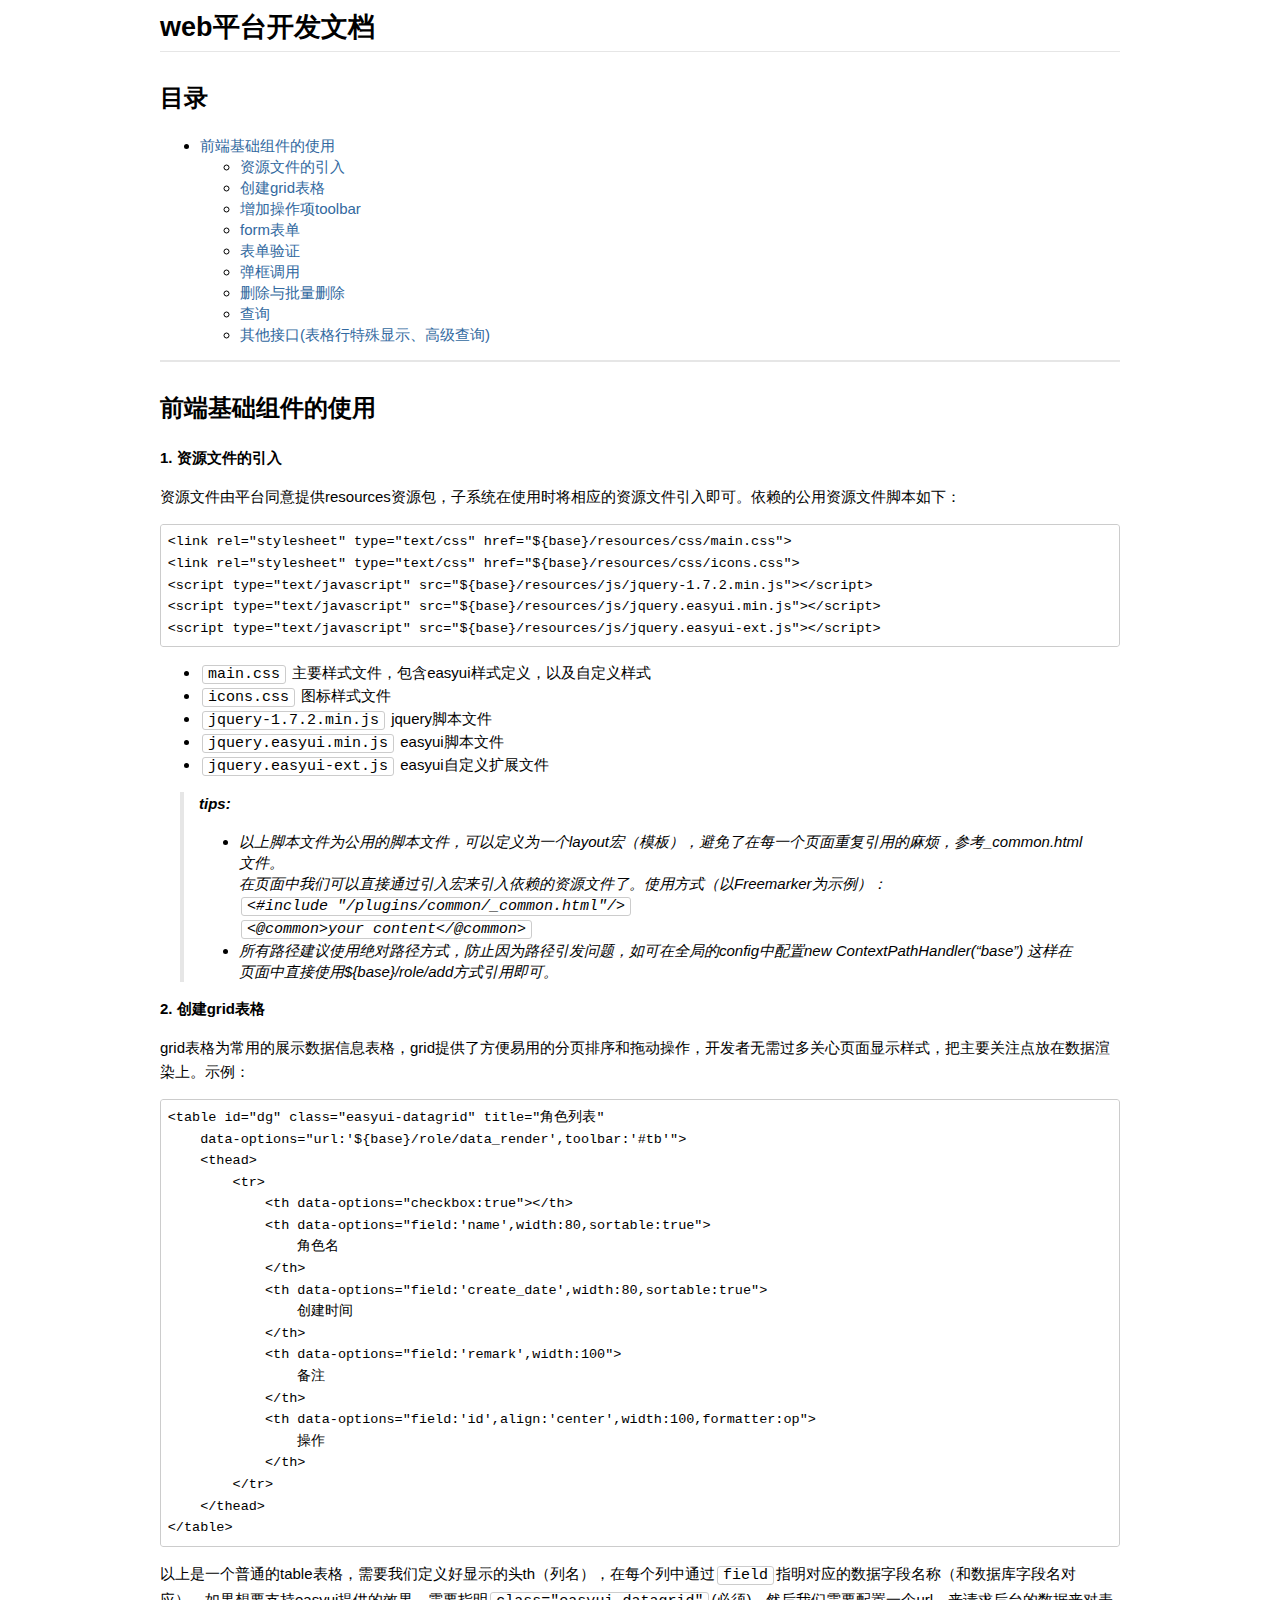
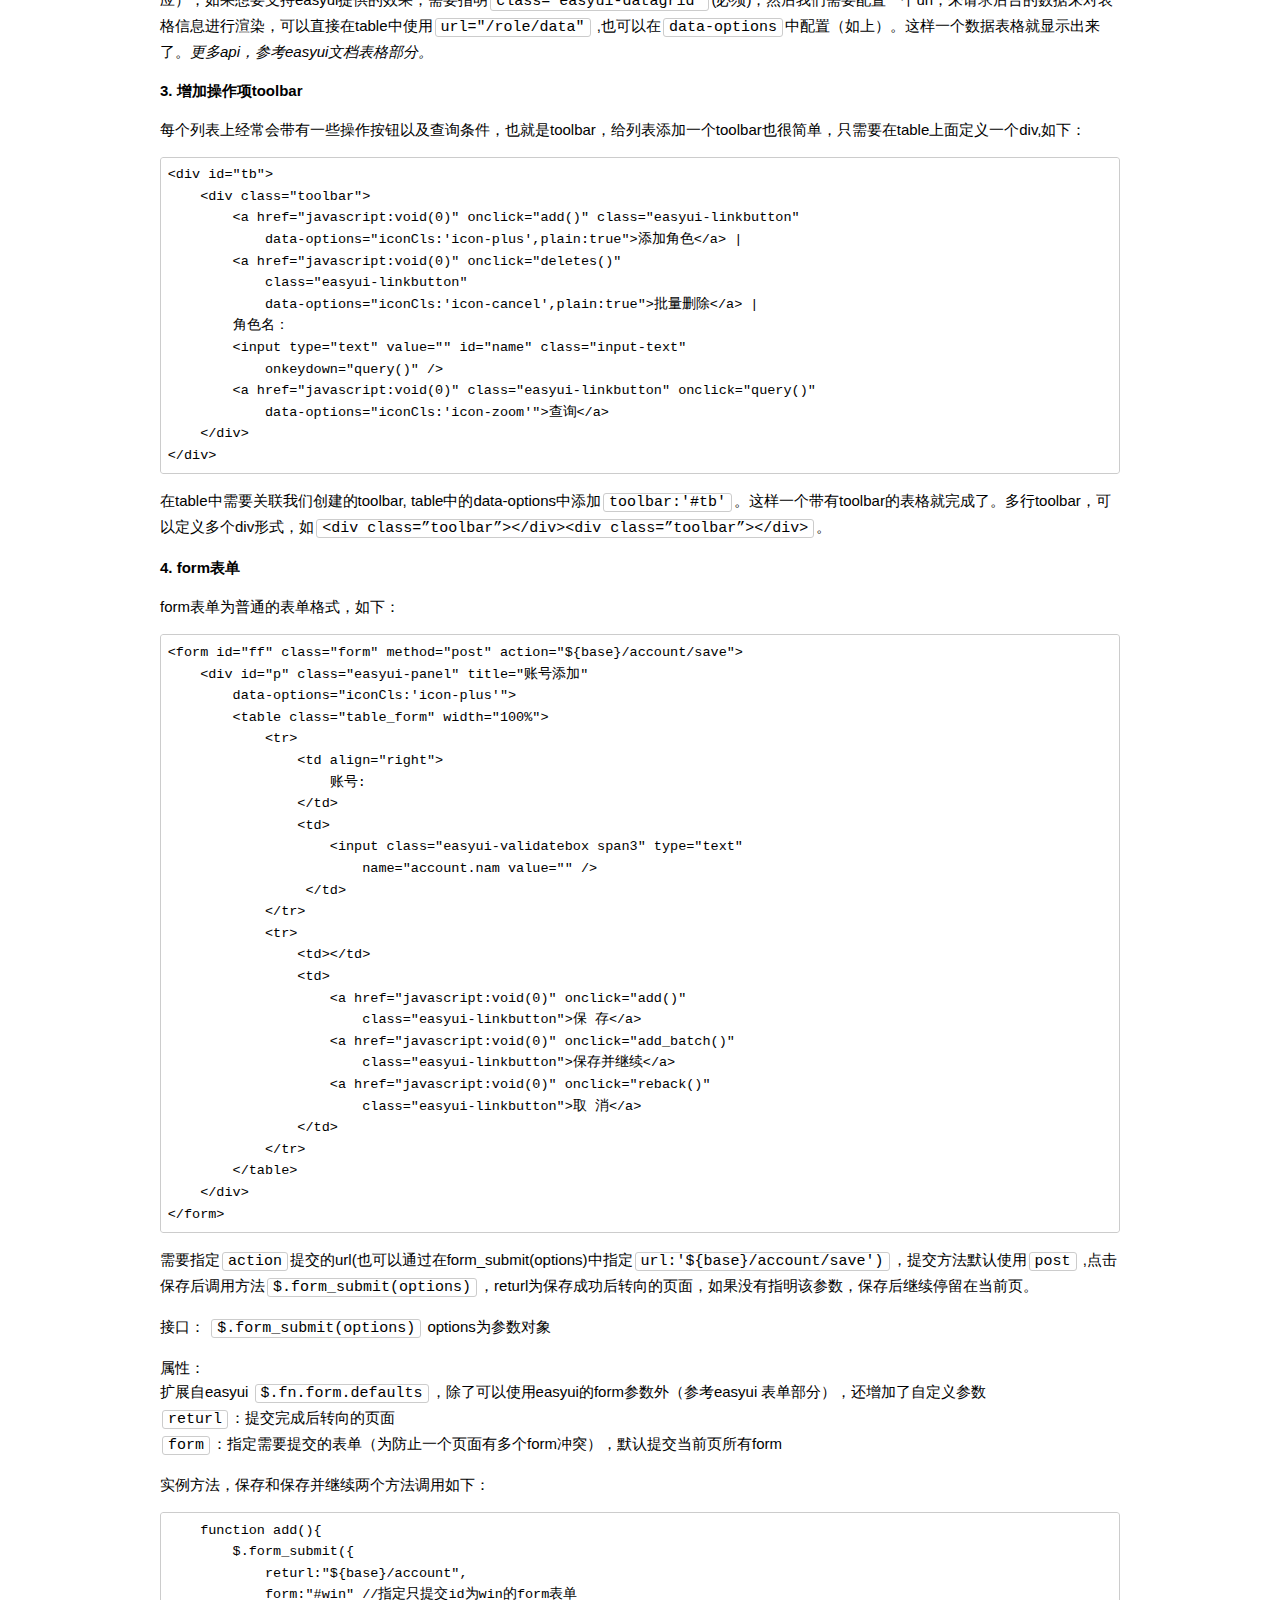
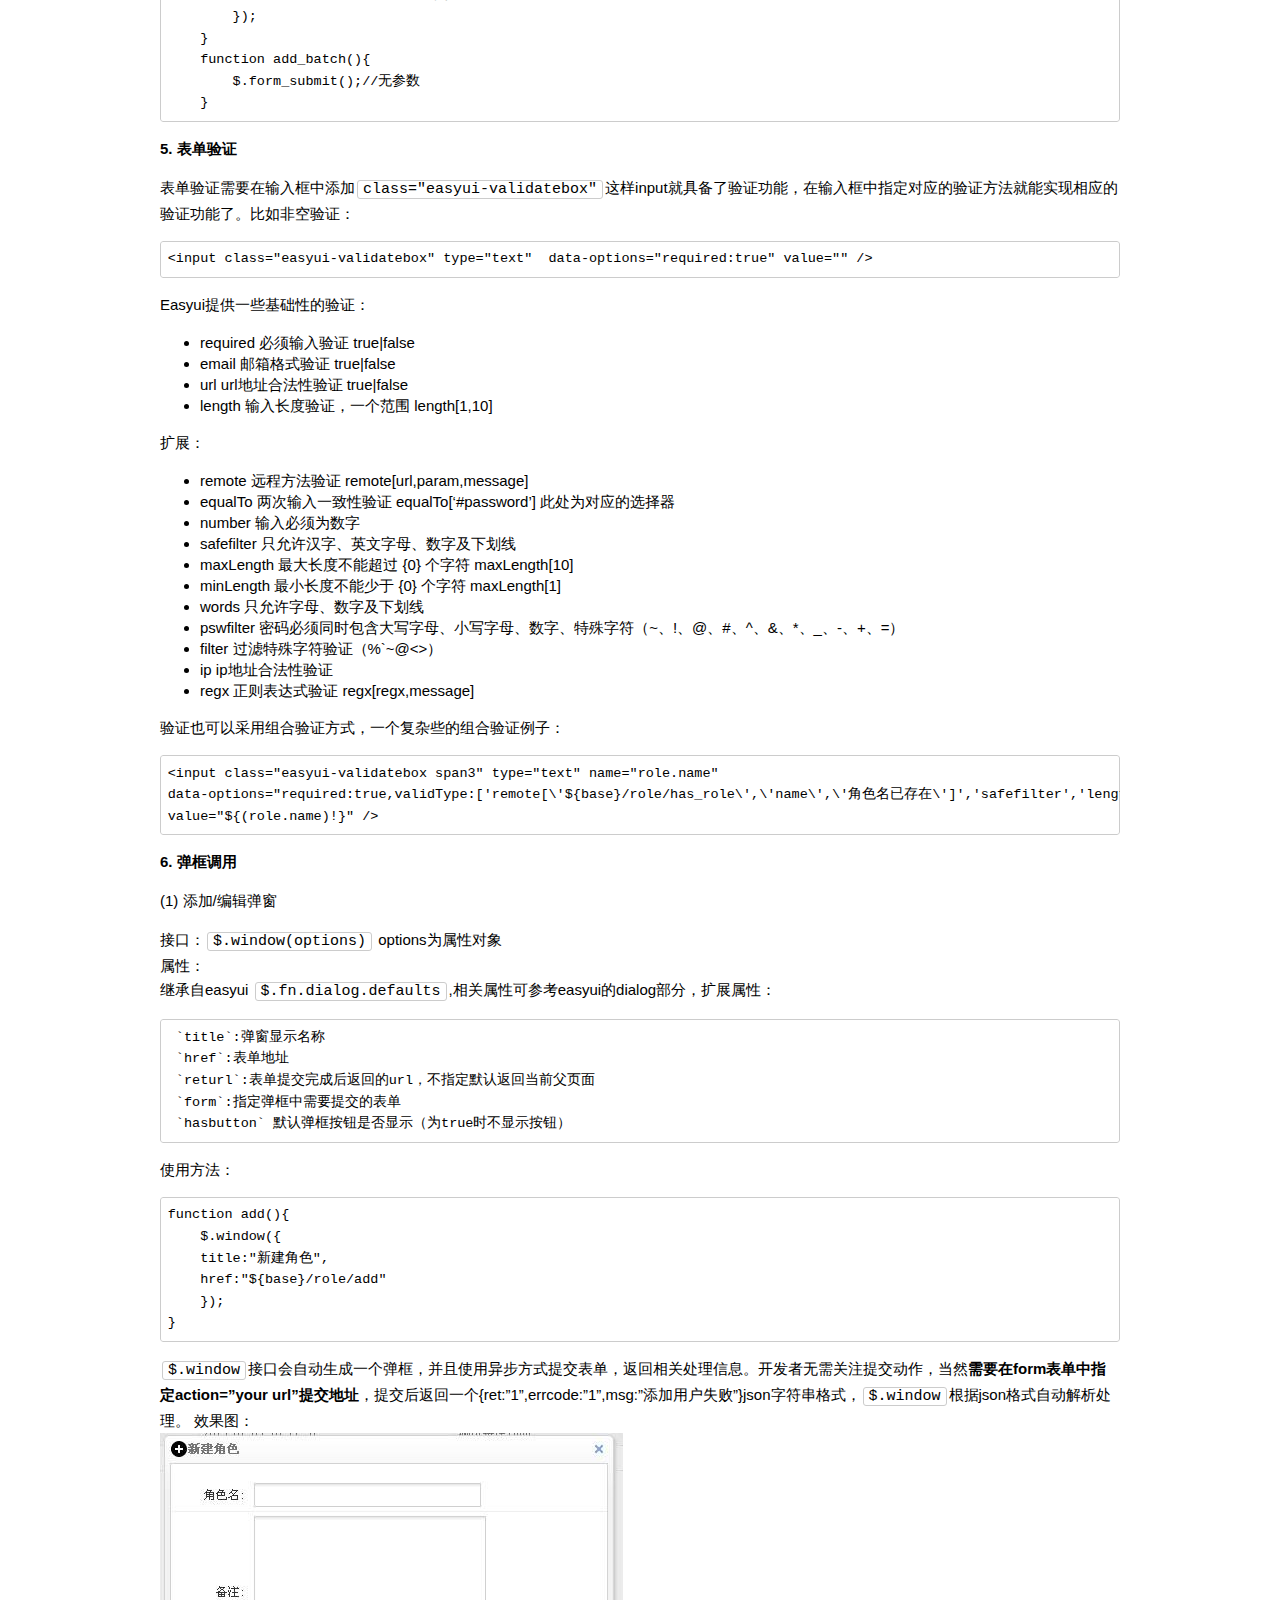
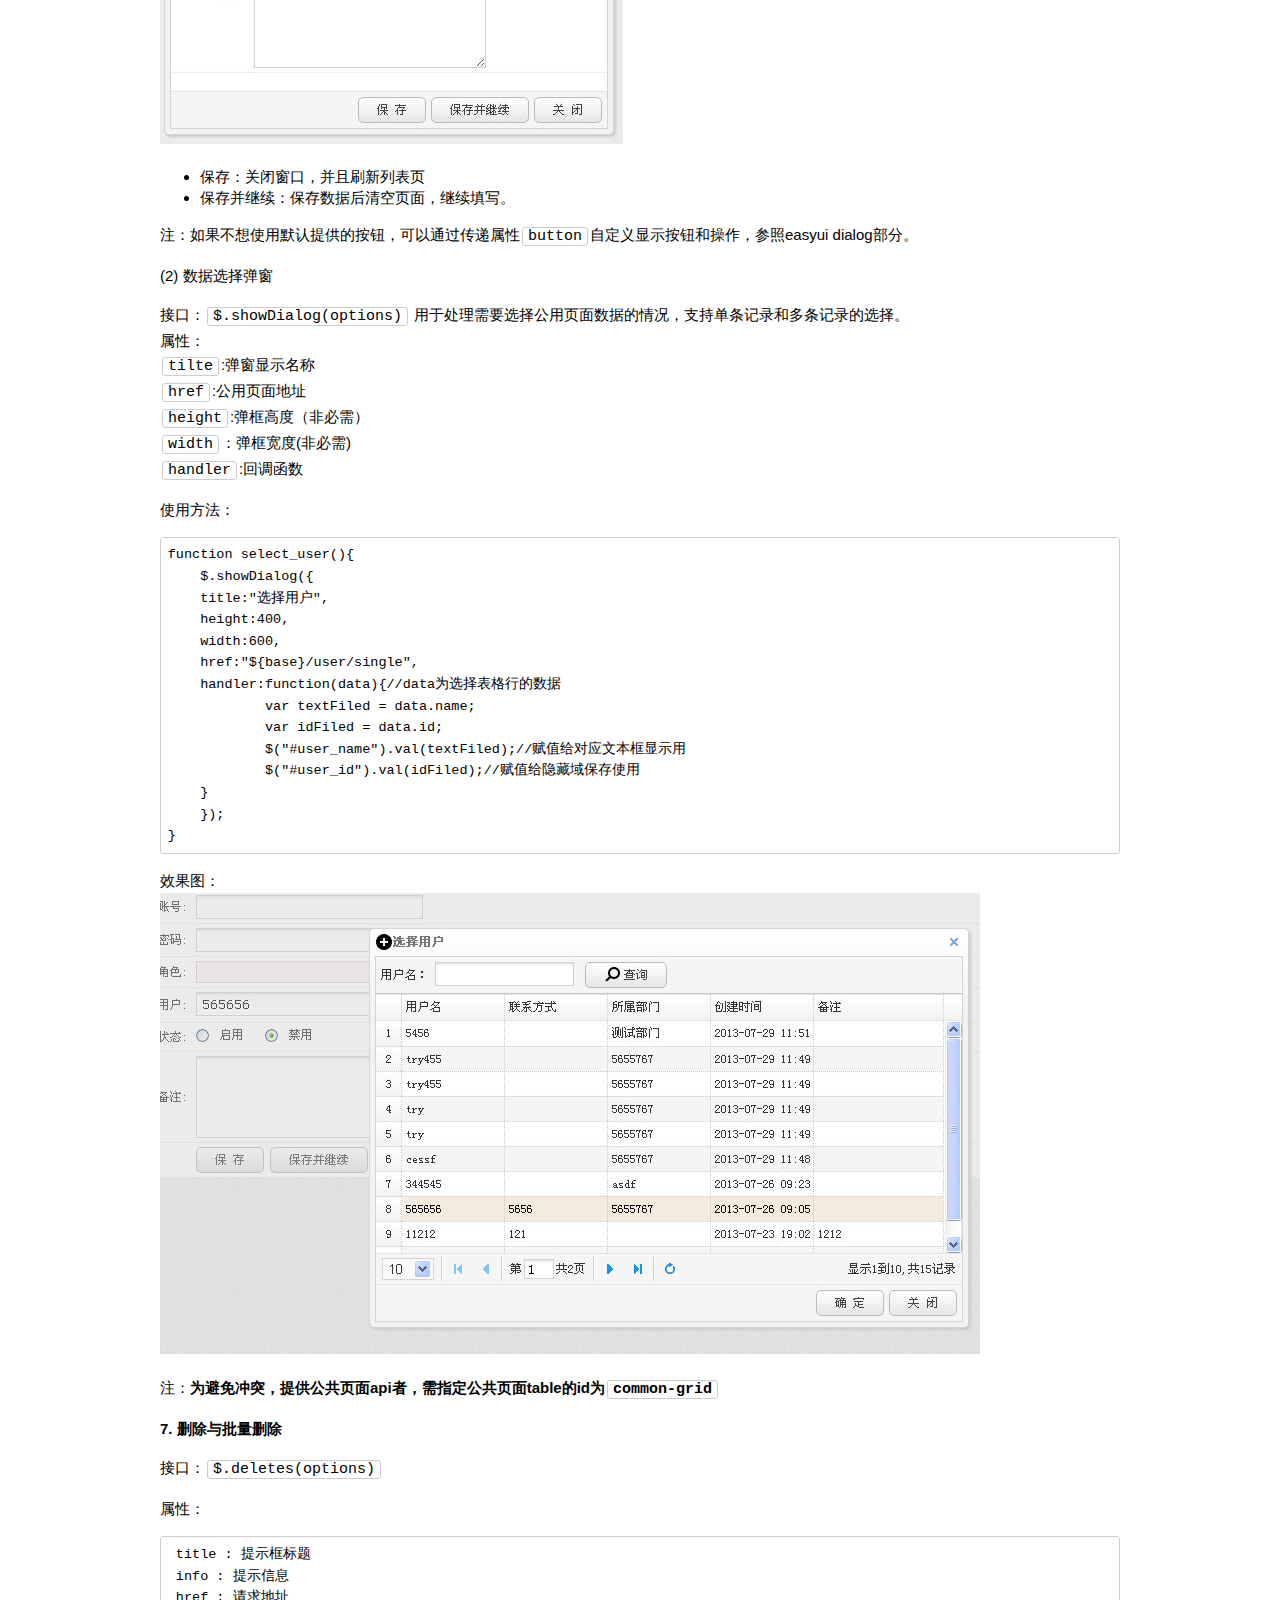
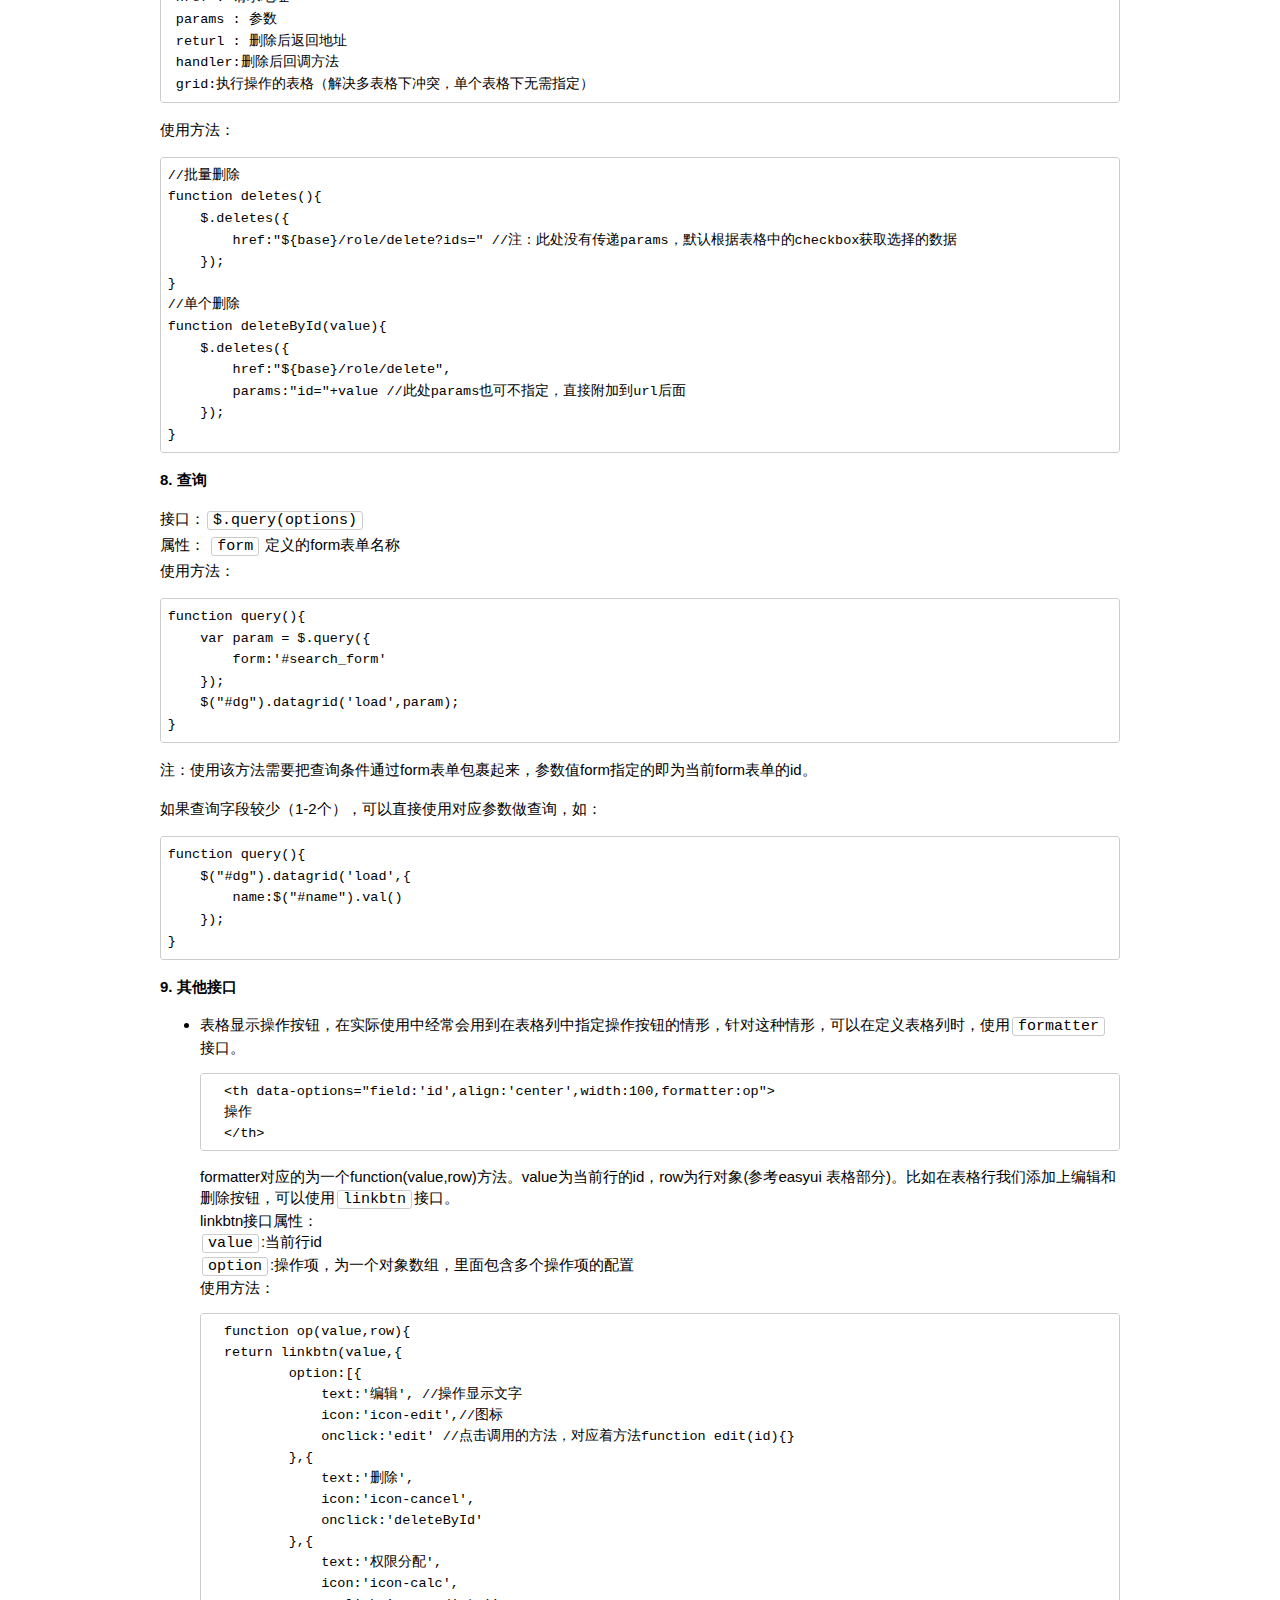
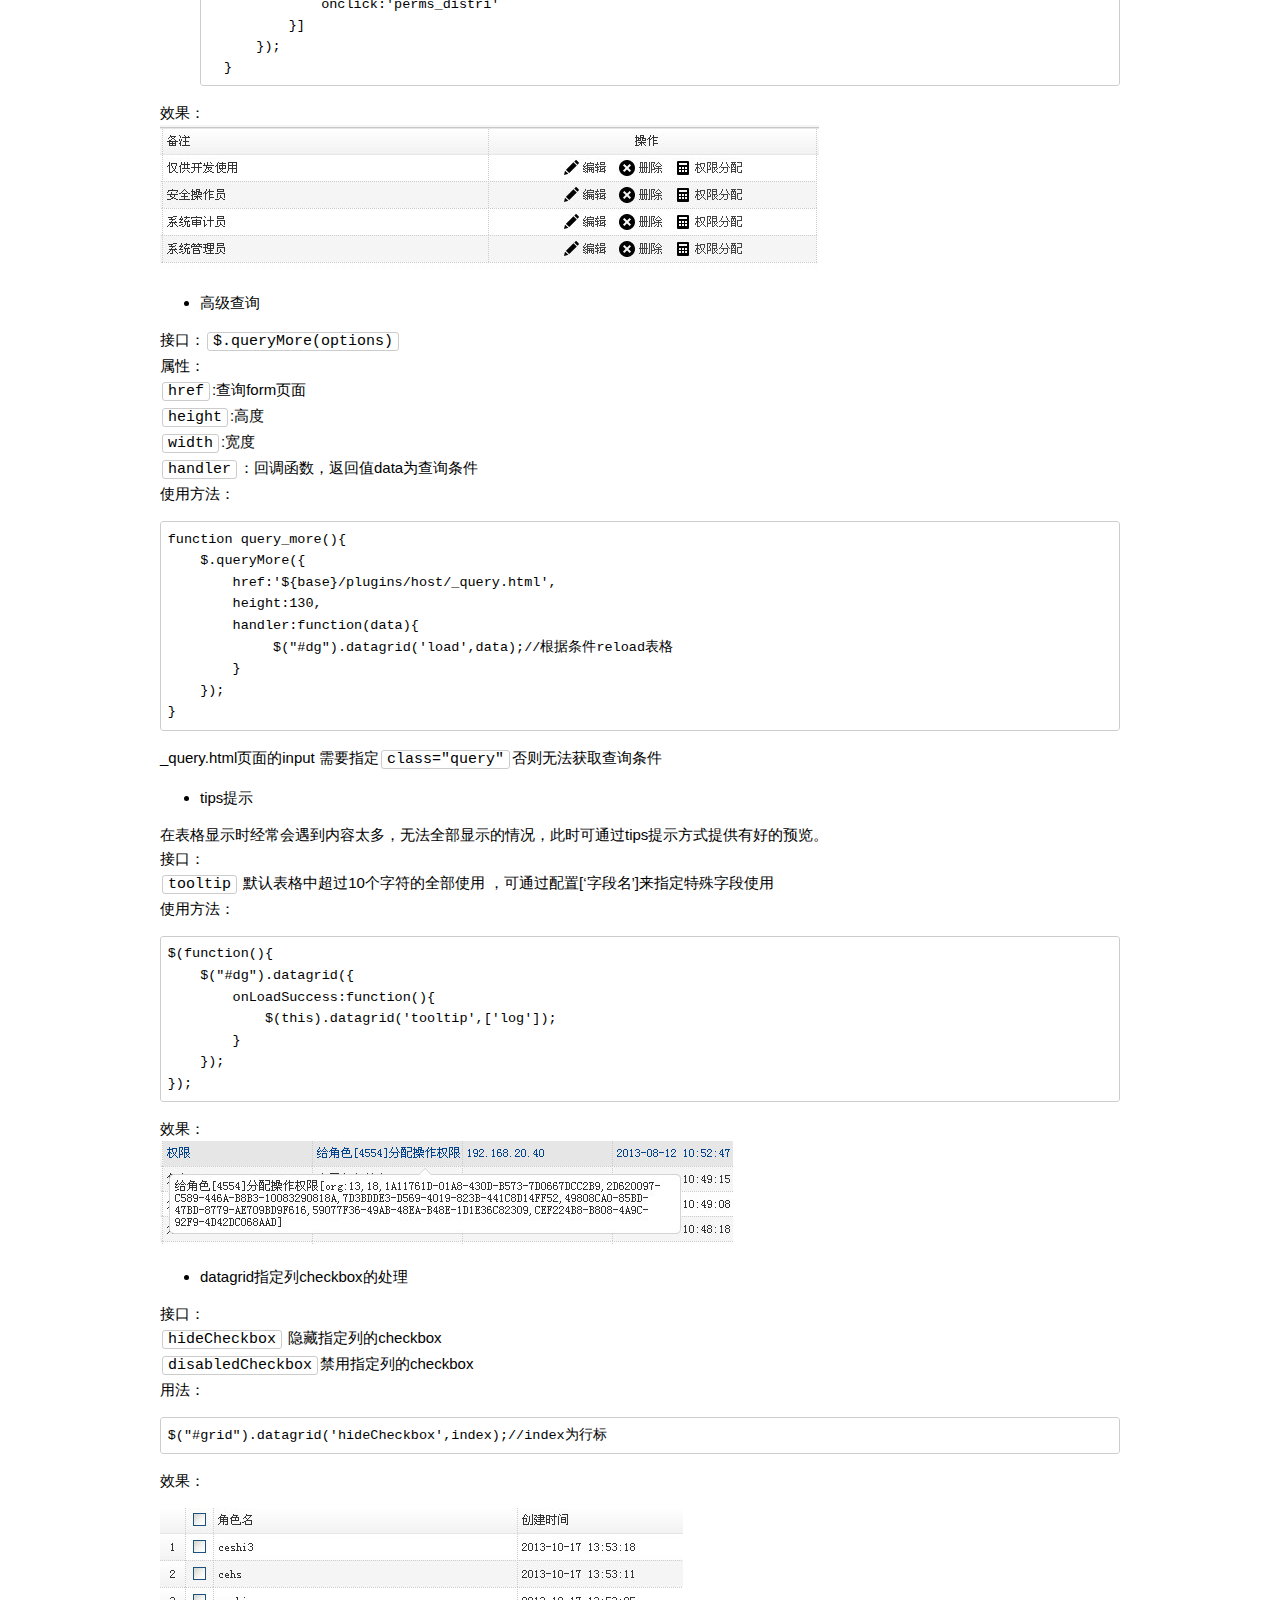
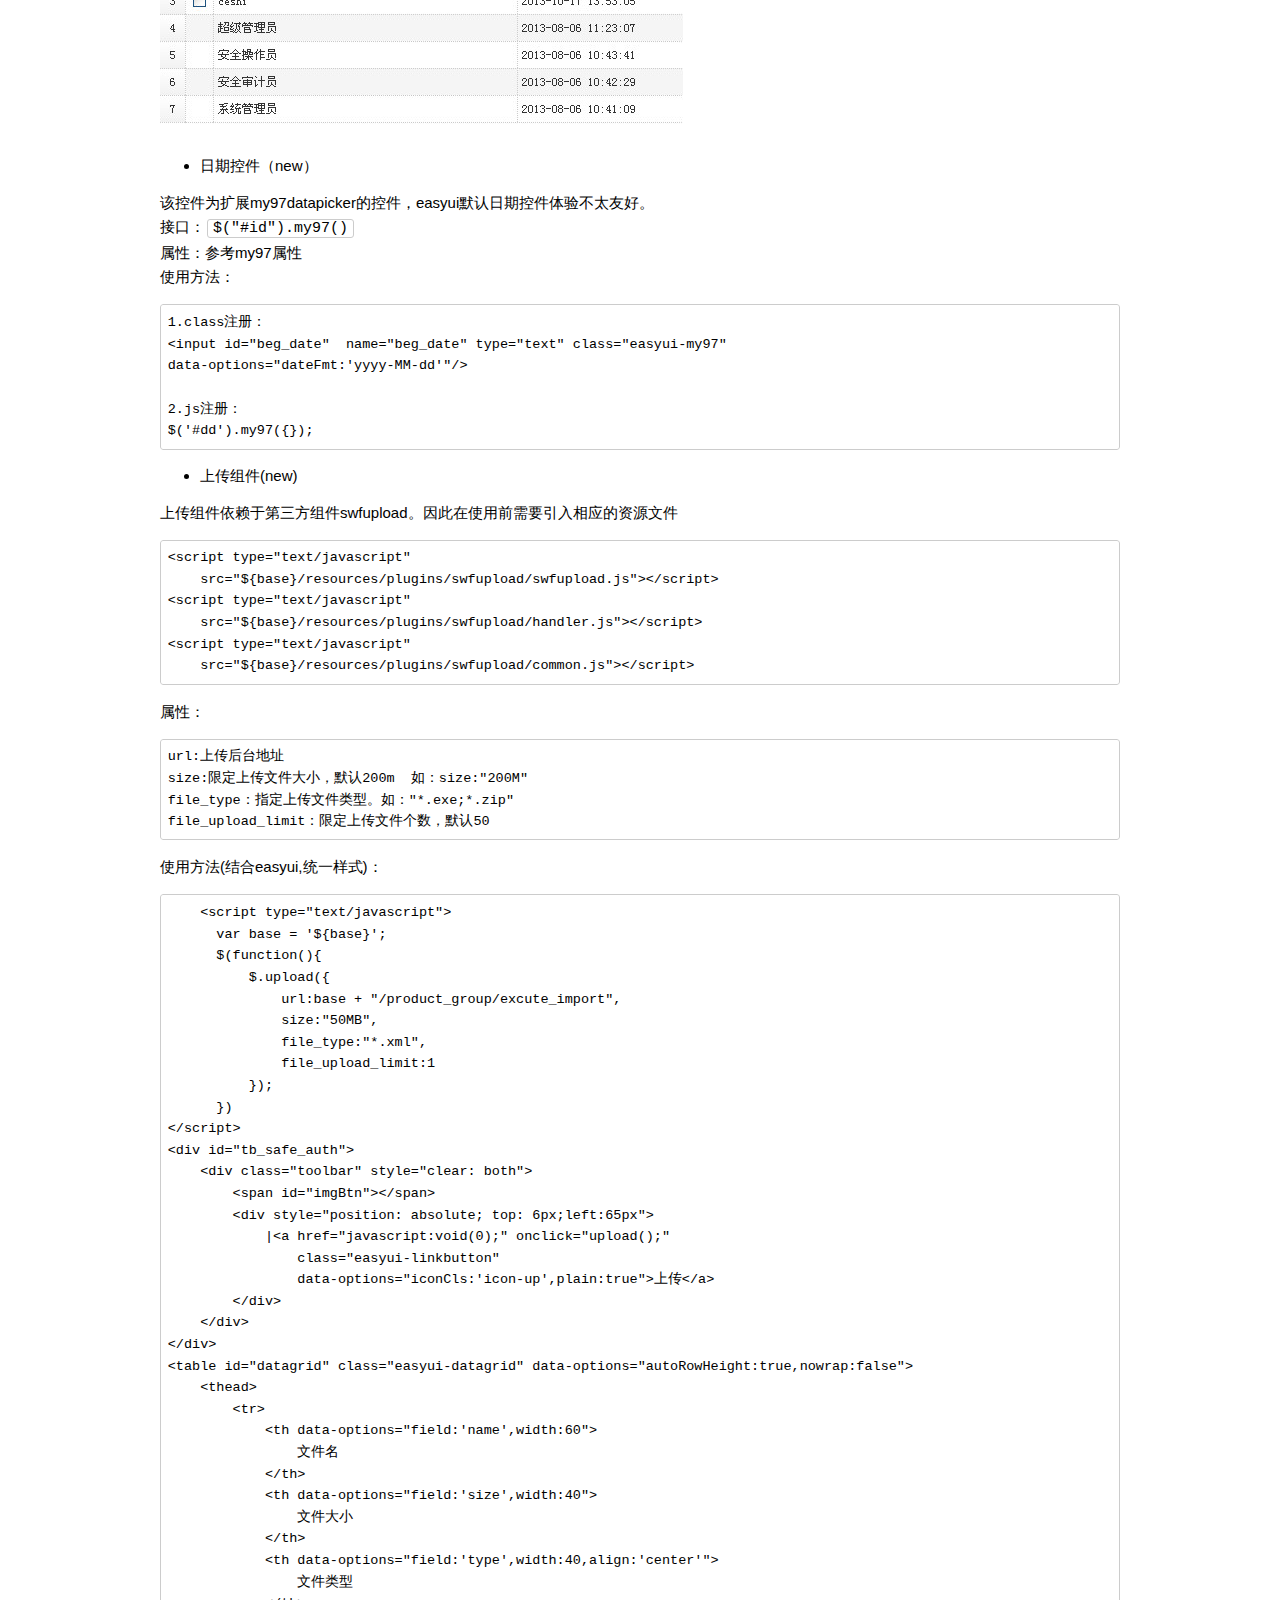
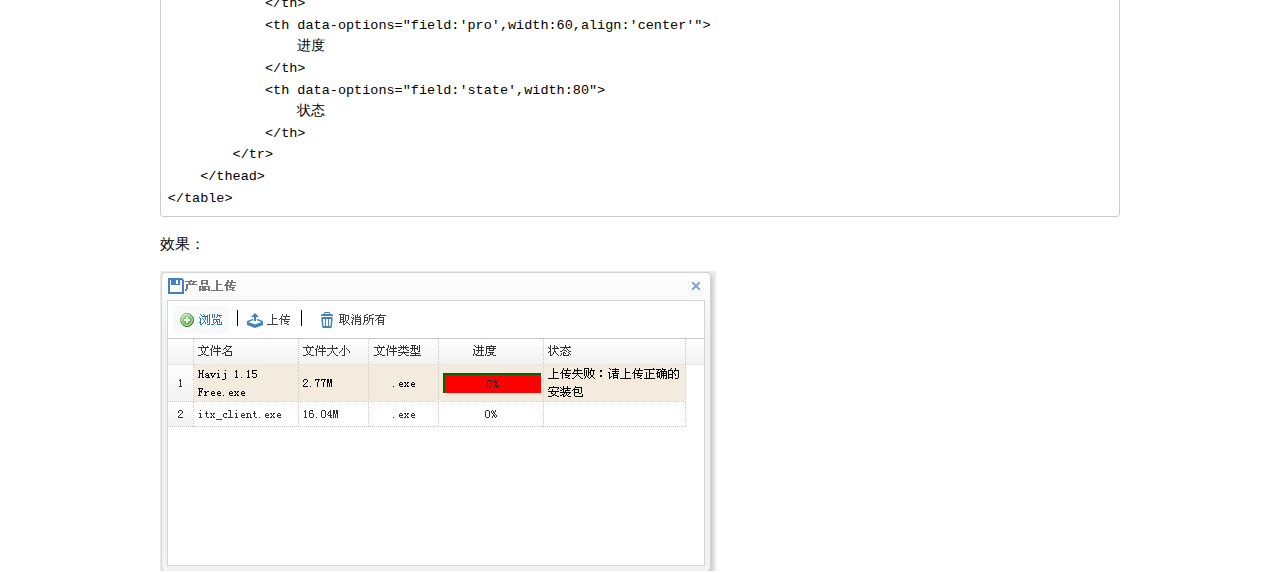
<file: cer_site/static/js/jquery.easyui-ext-API.html>
<!DOCTYPE html>
<html>
<head>
  <meta http-equiv="Content-Type" content="text/html; charset=UTF-8" />
  <title>web.html</title>
  <meta name="generator" content="Haroopad 0.12.2" />
  <meta name="viewport" content="width=device-width, initial-scale=1.0">

  <style>div.oembedall-githubrepos{border:1px solid #DDD;border-radius:4px;list-style-type:none;margin:0 0 10px;padding:8px 10px 0;font:13.34px/1.4 helvetica,arial,freesans,clean,sans-serif;width:452px;background-color:#fff}div.oembedall-githubrepos .oembedall-body{background:-moz-linear-gradient(center top,#FAFAFA,#EFEFEF) repeat scroll 0 0 transparent;background:-webkit-gradient(linear,left top,left bottom,from(#FAFAFA),to(#EFEFEF));border-bottom-left-radius:4px;border-bottom-right-radius:4px;border-top:1px solid #EEE;margin-left:-10px;margin-top:8px;padding:5px 10px;width:100%}div.oembedall-githubrepos h3{font-size:14px;margin:0;padding-left:18px;white-space:nowrap}div.oembedall-githubrepos p.oembedall-description{color:#444;font-size:12px;margin:0 0 3px}div.oembedall-githubrepos p.oembedall-updated-at{color:#888;font-size:11px;margin:0}div.oembedall-githubrepos ul.oembedall-repo-stats{border:medium none;float:right;font-size:11px;font-weight:700;padding-left:15px;position:relative;z-index:5;margin:0}div.oembedall-githubrepos ul.oembedall-repo-stats li{border:medium none;color:#666;display:inline-block;list-style-type:none;margin:0!important}div.oembedall-githubrepos ul.oembedall-repo-stats li a{background-color:transparent;border:medium none;color:#666!important;background-position:5px -2px;background-repeat:no-repeat;border-left:1px solid #DDD;display:inline-block;height:21px;line-height:21px;padding:0 5px 0 23px}div.oembedall-githubrepos ul.oembedall-repo-stats li:first-child a{border-left:medium none;margin-right:-3px}div.oembedall-githubrepos ul.oembedall-repo-stats li a:hover{background:none no-repeat scroll 5px -27px #4183C4;color:#FFF!important;text-decoration:none}div.oembedall-githubrepos ul.oembedall-repo-stats li:first-child a:hover{border-bottom-left-radius:3px;border-top-left-radius:3px}ul.oembedall-repo-stats li:last-child a:hover{border-bottom-right-radius:3px;border-top-right-radius:3px}span.oembedall-closehide{background-color:#aaa;border-radius:2px;cursor:pointer;margin-right:3px}div.oembedall-container{margin-top:5px;text-align:left}.oembedall-ljuser{font-weight:700}.oembedall-ljuser img{vertical-align:bottom;border:0;padding-right:1px}.oembedall-stoqembed{border-bottom:1px dotted #999;float:left;overflow:hidden;width:730px;line-height:1;background:none repeat scroll 0 0 #FFF;color:#000;font-family:Arial,Liberation Sans,DejaVu Sans,sans-serif;font-size:80%;text-align:left;margin:0;padding:0}.oembedall-stoqembed a{color:#07C;text-decoration:none;margin:0;padding:0}.oembedall-stoqembed a:hover{text-decoration:underline}.oembedall-stoqembed a:visited{color:#4A6B82}.oembedall-stoqembed h3{font-family:Trebuchet MS,Liberation Sans,DejaVu Sans,sans-serif;font-size:130%;font-weight:700;margin:0;padding:0}.oembedall-stoqembed .oembedall-reputation-score{color:#444;font-size:120%;font-weight:700;margin-right:2px}.oembedall-stoqembed .oembedall-user-info{height:35px;width:185px}.oembedall-stoqembed .oembedall-user-info .oembedall-user-gravatar32{float:left;height:32px;width:32px}.oembedall-stoqembed .oembedall-user-info .oembedall-user-details{float:left;margin-left:5px;overflow:hidden;white-space:nowrap;width:145px}.oembedall-stoqembed .oembedall-question-hyperlink{font-weight:700}.oembedall-stoqembed .oembedall-stats{background:none repeat scroll 0 0 #EEE;margin:0 0 0 7px;padding:4px 7px 6px;width:58px}.oembedall-stoqembed .oembedall-statscontainer{float:left;margin-right:8px;width:86px}.oembedall-stoqembed .oembedall-votes{color:#555;padding:0 0 7px;text-align:center}.oembedall-stoqembed .oembedall-vote-count-post{font-size:240%;color:#808185;display:block;font-weight:700}.oembedall-stoqembed .oembedall-views{color:#999;padding-top:4px;text-align:center}.oembedall-stoqembed .oembedall-status{margin-top:-3px;padding:4px 0;text-align:center;background:none repeat scroll 0 0 #75845C;color:#FFF}.oembedall-stoqembed .oembedall-status strong{color:#FFF;display:block;font-size:140%}.oembedall-stoqembed .oembedall-summary{float:left;width:635px}.oembedall-stoqembed .oembedall-excerpt{line-height:1.2;margin:0;padding:0 0 5px}.oembedall-stoqembed .oembedall-tags{float:left;line-height:18px}.oembedall-stoqembed .oembedall-tags a:hover{text-decoration:none}.oembedall-stoqembed .oembedall-post-tag{background-color:#E0EAF1;border-bottom:1px solid #3E6D8E;border-right:1px solid #7F9FB6;color:#3E6D8E;font-size:90%;line-height:2.4;margin:2px 2px 2px 0;padding:3px 4px;text-decoration:none;white-space:nowrap}.oembedall-stoqembed .oembedall-post-tag:hover{background-color:#3E6D8E;border-bottom:1px solid #37607D;border-right:1px solid #37607D;color:#E0EAF1}.oembedall-stoqembed .oembedall-fr{float:right}.oembedall-stoqembed .oembedall-statsarrow{background-image:url(http://cdn.sstatic.net/stackoverflow/img/sprites.png?v=3);background-repeat:no-repeat;overflow:hidden;background-position:0 -435px;float:right;height:13px;margin-top:12px;width:7px}.oembedall-facebook1{border:#1A3C6C solid 1px;padding:0;font:13.34px/1.4 verdana;width:500px}.oembedall-facebook2{background-color:#627add}.oembedall-facebook2 a{color:#e8e8e8;text-decoration:none}.oembedall-facebookBody{background-color:#fff;vertical-align:top;padding:5px}.oembedall-facebookBody .contents{display:inline-block;width:100%}.oembedall-facebookBody div img{float:left;margin-right:5px}div.oembedall-lanyard{-webkit-box-shadow:none;-webkit-transition-delay:0s;-webkit-transition-duration:.4000000059604645s;-webkit-transition-property:width;-webkit-transition-timing-function:cubic-bezier(0.42,0,.58,1);background-attachment:scroll;background-clip:border-box;background-color:transparent;background-image:none;background-origin:padding-box;border-bottom-width:0;border-left-width:0;border-right-width:0;border-top-width:0;box-shadow:none;color:#112644;display:block;float:left;font-family:'Trebuchet MS',Trebuchet,sans-serif;font-size:16px;height:253px;line-height:19px;margin-bottom:0;margin-left:0;margin-right:0;margin-top:0;max-width:none;min-height:0;outline-color:#112644;outline-style:none;outline-width:0;overflow-x:visible;overflow-y:visible;padding-bottom:0;padding-left:0;padding-right:0;padding-top:0;position:relative;text-align:left;vertical-align:baseline;width:804px}div.oembedall-lanyard .tagline{font-size:1.5em}div.oembedall-lanyard .wrapper{overflow:hidden;clear:both}div.oembedall-lanyard .split{float:left;display:inline}div.oembedall-lanyard .prominent-place .flag:active,div.oembedall-lanyard .prominent-place .flag:focus,div.oembedall-lanyard .prominent-place .flag:hover,div.oembedall-lanyard .prominent-place .flag:link,div.oembedall-lanyard .prominent-place .flag:visited{float:left;display:block;width:48px;height:48px;position:relative;top:-5px;margin-right:10px}div.oembedall-lanyard .place-context{font-size:.889em}div.oembedall-lanyard .prominent-place .sub-place{display:block}div.oembedall-lanyard .prominent-place{font-size:1.125em;line-height:1.1em;font-weight:400}div.oembedall-lanyard .main-date{color:#8CB4E0;font-weight:700;line-height:1.1}div.oembedall-lanyard .first{width:48.57%;margin:0 0 0 2.857%}html{height:100%}body{padding:5px 20px 26px!important;background-color:#fff;overflow-x:hidden;overflow-y:auto}br,h1,h2,h3,h4,h5,h6{clear:both}hr.page{background:transparent url([data-uri]) repeat-x 0 0;border:0 none;color:#ccc;height:3px;padding:0}hr.underscore{border:0 none!important;height:30px;padding:0;-webkit-margin-before:0;-webkit-margin-after:0}body >:first-child{margin-top:0!important}img.plugin{box-shadow:0 1px 3px rgba(0,0,0,.1);border-radius:3px}iframe{border:0}figure{-webkit-margin-before:0;-webkit-margin-after:0;-webkit-margin-start:0;-webkit-margin-end:0}kbd{border:1px solid #aaa;-moz-border-radius:2px;-webkit-border-radius:2px;border-radius:2px;-moz-box-shadow:1px 2px 2px #ddd;-webkit-box-shadow:1px 2px 2px #ddd;box-shadow:1px 2px 2px #ddd;background-color:#f9f9f9;background-image:-moz-linear-gradient(top,#eee,#f9f9f9,#eee);background-image:-o-linear-gradient(top,#eee,#f9f9f9,#eee);background-image:-webkit-linear-gradient(top,#eee,#f9f9f9,#eee);background-image:linear-gradient(top,#eee,#f9f9f9,#eee);padding:1px 3px;font-family:inherit;font-size:.85em}.oembeded .oembed_photo{display:inline-block}img[data-echo]{margin:25px 0;width:100px;height:100px;background:#fff url(../img/ajax.gif) no-repeat center center}.spinner{display:inline-block;width:10px;height:10px;margin-bottom:-.1em;border:2px solid rgba(0,0,0,.5);border-top-color:transparent;border-radius:100%;-webkit-animation:spin 1s infinite linear;animation:spin 1s infinite linear}.spinner:after{content:'';display:block;width:0;height:0;position:absolute;top:-6px;left:0;border:4px solid transparent;border-bottom-color:rgba(0,0,0,.5);-webkit-transform:rotate(45deg);transform:rotate(45deg)}@-webkit-keyframes spin{to{-webkit-transform:rotate(360deg)}}@keyframes spin{to{transform:rotate(360deg)}}p.toc{margin:0!important}p.toc ul{padding-left:10px}p.toc>ul{padding:10px;margin:0 10px;display:inline-block;border:1px solid #ededed;border-radius:5px}p.toc li,p.toc ul{list-style-type:none}p.toc li{width:100%;padding:0;overflow:hidden}p.toc li a::after{content:"."}p.toc li a:before{content:"• "}p.toc h5{text-transform:uppercase}p.toc .title{float:left;padding-right:3px}p.toc .number{margin:0;float:right;padding-left:3px;background:#fff;display:none}.markdown{padding:20px}.markdown a{text-decoration:none;vertical-align:baseline}.markdown a:hover{text-decoration:underline}.markdown h1{font-size:2.2em;font-weight:700;margin:1.5em 0 1em}.markdown h2{font-size:1.8em;font-weight:700;margin:1.275em 0 .85em}.markdown h3{font-size:1.6em;font-weight:700;margin:1.125em 0 .75em}.markdown h4{font-size:1.4em;font-weight:700;margin:.99em 0 .66em}.markdown h5{font-size:1.2em;font-weight:700;margin:.855em 0 .57em}.markdown h6{font-size:1em;font-weight:700;margin:.75em 0 .5em}.markdown h1+p,.markdown h1:first-child,.markdown h2+p,.markdown h2:first-child,.markdown h3+p,.markdown h3:first-child,.markdown h4+p,.markdown h4:first-child,.markdown h5+p,.markdown h5:first-child,.markdown h6+p,.markdown h6:first-child{margin-top:0}.markdown hr{border:1px solid #ccc}.markdown p{margin:1em 0;word-wrap:break-word}.markdown ol{list-style-type:decimal}.markdown li{display:list-item;line-height:1.4em}.markdown blockquote{margin:1em 20px}.markdown blockquote>:first-child{margin-top:0}.markdown blockquote>:last-child{margin-bottom:0}.markdown blockquote cite:before{content:'\2014 \00A0'}.markdown .code{border-radius:3px;word-break:break-all;word-wrap:break-word}.markdown pre{border-radius:3px;word-break:break-all;word-wrap:break-word;overflow:auto}.markdown pre code{display:block}.markdown pre>code{border:1px solid #ccc;white-space:pre;padding:.5em;margin:0}.markdown code{border-radius:3px;word-break:break-all;word-wrap:break-word;border:1px solid #ccc;padding:0 5px;margin:0 2px}.markdown img{max-width:100%}.markdown table{padding:0;border-collapse:collapse;border-spacing:0}.markdown table tr td,.markdown table tr th{border:1px solid #ccc;margin:0;padding:6px 13px}.markdown table tr th{font-weight:700}.markdown table tr th>:first-child{margin-top:0}.markdown table tr th>:last-child{margin-bottom:0}.markdown table tr td>:first-child{margin-top:0}.markdown table tr td>:last-child{margin-bottom:0}.markdown em.underline{font-style:normal;text-decoration:underline}.markdown strong.highlight{color:#000;padding:0 5px;background-color:#fdffb6;-webkit-box-shadow:#fdffb6 0 0 5px;-moz-box-shadow:#fdffb6 0 0 5px;box-shadow:#fdffb6 0 0 5px}.github{padding:20px;color:#000;font-size:15px;font-family:"Lucida Grande","Lucida Sans Unicode","Lucida Sans",AppleSDGothicNeo-Medium,'Segoe UI','Malgun Gothic',Verdana,Tahoma,sans-serif;background:#fff;-webkit-font-smoothing:antialiased}.github a{color:#3269a0}.github a:hover{color:#4183c4}.github h2{border-bottom:1px solid #e6e6e6;line-height:1.7em}.github h6{color:#777}.github hr{border:1px solid #e6e6e6}.github pre>code{font-size:.9em;font-family:Consolas,Inconsolata,Courier,monospace}.github blockquote{border-left:4px solid #e6e6e6;padding:0 15px;font-style:italic}.github table{background-color:#fafafa}.github table tr td,.github table tr th{border:1px solid #e6e6e6}.github table tr:nth-child(2n){background-color:#f2f2f2}.hljs{display:block;overflow-x:auto;padding:.5em;color:#333;background:#f8f8f8;-webkit-text-size-adjust:none}.diff .hljs-header,.hljs-comment,.hljs-javadoc,.hljs-template_comment{color:#998;font-style:italic}.css .rule .hljs-keyword,.hljs-keyword,.hljs-request,.hljs-status,.hljs-subst,.hljs-winutils,.javascript .hljs-title,.nginx .hljs-title{color:#333;font-weight:700}.hljs-hexcolor,.hljs-number,.ruby .hljs-constant{color:teal}.hljs-phpdoc,.hljs-string,.hljs-tag .hljs-value,.tex .hljs-formula{color:#d14}.coffeescript .hljs-params,.hljs-id,.hljs-title,.scss .hljs-preprocessor{color:#900;font-weight:700}.clojure .hljs-title,.hljs-subst,.javascript .hljs-title,.lisp .hljs-title{font-weight:400}.hljs-class .hljs-title,.hljs-type,.tex .hljs-command,.vhdl .hljs-literal{color:#458;font-weight:700}.django .hljs-tag .hljs-keyword,.hljs-rules .hljs-property,.hljs-tag,.hljs-tag .hljs-title{color:navy;font-weight:400}.hljs-attribute,.hljs-variable,.lisp .hljs-body{color:teal}.hljs-regexp{color:#009926}.hljs-prompt,.hljs-symbol,.lisp .hljs-keyword,.ruby .hljs-symbol .hljs-string,.tex .hljs-special{color:#990073}.clojure .hljs-built_in,.hljs-built_in,.lisp .hljs-title{color:#0086b3}.hljs-cdata,.hljs-doctype,.hljs-pi,.hljs-pragma,.hljs-preprocessor,.hljs-shebang{color:#999;font-weight:700}.hljs-deletion{background:#fdd}.hljs-addition{background:#dfd}.diff .hljs-change{background:#0086b3}.hljs-chunk{color:#aaa}.markdown html,body{font-family:"Microsoft YaHei","Meiryo UI","Malgun Gothic","Segoe UI","Trebuchet MS",Helvetica,sans-serif!important;max-width:960px!important;margin:0 auto!important;line-height:1.6;font-size:14px}.markdown body,pre>code{font-weight:400!important}footer{position:fixed;font-size:.8em;text-align:right;bottom:0;margin-left:-25px;height:20px;width:100%}</style>
</head>
<body class="markdown github">

  <h2 id="web平台开发文档"><a name="web平台开发文档" href="#web平台开发文档"></a>web平台开发文档</h2><h3 id="**目录**"><a name="**目录**" href="#**目录**"></a><strong>目录</strong></h3><ul>
<li><a href="#web">前端基础组件的使用</a>  <ul>
<li><a href="#web1">资源文件的引入</a>  </li>
<li><a href="#web2">创建grid表格</a>  </li>
<li><a href="#web3">增加操作项toolbar</a></li>
<li><a href="#web4">form表单</a></li>
<li><a href="#web5">表单验证</a></li>
<li><a href="#web6">弹框调用</a> </li>
<li><a href="#web7">删除与批量删除</a></li>
<li><a href="#web8">查询</a></li>
<li><a href="#web9">其他接口(表格行特殊显示、高级查询)</a> </li>
</ul>
</li>
</ul><hr class="section"><h3 id="web">前端基础组件的使用</h3><p><span id="web1"><strong>1. 资源文件的引入</strong>   </span></p><p>资源文件由平台同意提供resources资源包，子系统在使用时将相应的资源文件引入即可。依赖的公用资源文件脚本如下： </p><pre><code data-origin="&lt;pre&gt;&lt;code&gt;&amp;lt;link rel=&quot;stylesheet&quot; type=&quot;text/css&quot; href=&quot;${base}/resources/css/main.css&quot;&amp;gt;
&amp;lt;link rel=&quot;stylesheet&quot; type=&quot;text/css&quot; href=&quot;${base}/resources/css/icons.css&quot;&amp;gt;
&amp;lt;script type=&quot;text/javascript&quot; src=&quot;${base}/resources/js/jquery-1.7.2.min.js&quot;&amp;gt;&amp;lt;/script&amp;gt;
&amp;lt;script type=&quot;text/javascript&quot; src=&quot;${base}/resources/js/jquery.easyui.min.js&quot;&amp;gt;&amp;lt;/script&amp;gt;
&amp;lt;script type=&quot;text/javascript&quot; src=&quot;${base}/resources/js/jquery.easyui-ext.js&quot;&amp;gt;&amp;lt;/script&amp;gt;  
&lt;/code&gt;&lt;/pre&gt;">&lt;link rel="stylesheet" type="text/css" href="${base}/resources/css/main.css"&gt;
&lt;link rel="stylesheet" type="text/css" href="${base}/resources/css/icons.css"&gt;
&lt;script type="text/javascript" src="${base}/resources/js/jquery-1.7.2.min.js"&gt;&lt;/script&gt;
&lt;script type="text/javascript" src="${base}/resources/js/jquery.easyui.min.js"&gt;&lt;/script&gt;
&lt;script type="text/javascript" src="${base}/resources/js/jquery.easyui-ext.js"&gt;&lt;/script&gt;  
</code></pre><ul>
<li><code>main.css</code> 主要样式文件，包含easyui样式定义，以及自定义样式  </li>
<li><code>icons.css</code> 图标样式文件  </li>
<li><code>jquery-1.7.2.min.js</code> jquery脚本文件  </li>
<li><code>jquery.easyui.min.js</code> easyui脚本文件  </li>
<li><code>jquery.easyui-ext.js</code> easyui自定义扩展文件  </li>
</ul><blockquote>
<p><strong>tips:</strong> </p>
<ul>
<li>以上脚本文件为公用的脚本文件，可以定义为一个layout宏（模板），避免了在每一个页面重复引用的麻烦，参考_common.html文件。<br>在页面中我们可以直接通过引入宏来引入依赖的资源文件了。使用方式（以Freemarker为示例）：<br><code>&lt;#include "/plugins/common/_common.html"/&gt;</code><br><code>&lt;@common&gt;your content&lt;/@common&gt;</code>   </li>
<li>所有路径建议使用绝对路径方式，防止因为路径引发问题，如可在全局的config中配置new ContextPathHandler(“base”) 这样在页面中直接使用${base}/role/add方式引用即可。  </li>
</ul>
</blockquote><p><span id="web2"><strong>2. 创建grid表格</strong>  </span></p><p>grid表格为常用的展示数据信息表格，grid提供了方便易用的分页排序和拖动操作，开发者无需过多关心页面显示样式，把主要关注点放在数据渲染上。示例：</p><pre><code data-origin="&lt;pre&gt;&lt;code&gt;&amp;lt;table id=&quot;dg&quot; class=&quot;easyui-datagrid&quot; title=&quot;角色列表&quot;
    data-options=&quot;url:'${base}/role/data_render',toolbar:'#tb'&quot;&amp;gt;
    &amp;lt;thead&amp;gt;
        &amp;lt;tr&amp;gt;
            &amp;lt;th data-options=&quot;checkbox:true&quot;&amp;gt;&amp;lt;/th&amp;gt;
            &amp;lt;th data-options=&quot;field:'name',width:80,sortable:true&quot;&amp;gt;
                角色名
            &amp;lt;/th&amp;gt;
            &amp;lt;th data-options=&quot;field:'create_date',width:80,sortable:true&quot;&amp;gt;
                创建时间
            &amp;lt;/th&amp;gt;
            &amp;lt;th data-options=&quot;field:'remark',width:100&quot;&amp;gt;
                备注
            &amp;lt;/th&amp;gt;
            &amp;lt;th data-options=&quot;field:'id',align:'center',width:100,formatter:op&quot;&amp;gt;
                操作
            &amp;lt;/th&amp;gt;
        &amp;lt;/tr&amp;gt;
    &amp;lt;/thead&amp;gt;
&amp;lt;/table&amp;gt;
&lt;/code&gt;&lt;/pre&gt;">&lt;table id="dg" class="easyui-datagrid" title="角色列表"
    data-options="url:'${base}/role/data_render',toolbar:'#tb'"&gt;
    &lt;thead&gt;
        &lt;tr&gt;
            &lt;th data-options="checkbox:true"&gt;&lt;/th&gt;
            &lt;th data-options="field:'name',width:80,sortable:true"&gt;
                角色名
            &lt;/th&gt;
            &lt;th data-options="field:'create_date',width:80,sortable:true"&gt;
                创建时间
            &lt;/th&gt;
            &lt;th data-options="field:'remark',width:100"&gt;
                备注
            &lt;/th&gt;
            &lt;th data-options="field:'id',align:'center',width:100,formatter:op"&gt;
                操作
            &lt;/th&gt;
        &lt;/tr&gt;
    &lt;/thead&gt;
&lt;/table&gt;
</code></pre><p>以上是一个普通的table表格，需要我们定义好显示的头th（列名），在每个列中通过<code>field</code>指明对应的数据字段名称（和数据库字段名对应），如果想要支持easyui提供的效果，需要指明<code>class="easyui-datagrid"</code>(必须)，然后我们需要配置一个url，来请求后台的数据来对表格信息进行渲染，可以直接在table中使用<code>url="/role/data"</code> ,也可以在<code>data-options</code>中配置（如上）。这样一个数据表格就显示出来了。<em>更多api，参考easyui文档表格部分。</em>  </p><p><span id="web3"><strong>3. 增加操作项toolbar</strong>  </span></p><p>每个列表上经常会带有一些操作按钮以及查询条件，也就是toolbar，给列表添加一个toolbar也很简单，只需要在table上面定义一个div,如下：</p><pre><code data-origin="&lt;pre&gt;&lt;code&gt;&amp;lt;div id=&quot;tb&quot;&amp;gt;
    &amp;lt;div class=&quot;toolbar&quot;&amp;gt;
        &amp;lt;a href=&quot;javascript:void(0)&quot; onclick=&quot;add()&quot; class=&quot;easyui-linkbutton&quot;
            data-options=&quot;iconCls:'icon-plus',plain:true&quot;&amp;gt;添加角色&amp;lt;/a&amp;gt; |
        &amp;lt;a href=&quot;javascript:void(0)&quot; onclick=&quot;deletes()&quot;
            class=&quot;easyui-linkbutton&quot;
            data-options=&quot;iconCls:'icon-cancel',plain:true&quot;&amp;gt;批量删除&amp;lt;/a&amp;gt; | 
        角色名：
        &amp;lt;input type=&quot;text&quot; value=&quot;&quot; id=&quot;name&quot; class=&quot;input-text&quot;
            onkeydown=&quot;query()&quot; /&amp;gt;
        &amp;lt;a href=&quot;javascript:void(0)&quot; class=&quot;easyui-linkbutton&quot; onclick=&quot;query()&quot;
            data-options=&quot;iconCls:'icon-zoom'&quot;&amp;gt;查询&amp;lt;/a&amp;gt;
    &amp;lt;/div&amp;gt;
&amp;lt;/div&amp;gt;
&lt;/code&gt;&lt;/pre&gt;">&lt;div id="tb"&gt;
    &lt;div class="toolbar"&gt;
        &lt;a href="javascript:void(0)" onclick="add()" class="easyui-linkbutton"
            data-options="iconCls:'icon-plus',plain:true"&gt;添加角色&lt;/a&gt; |
        &lt;a href="javascript:void(0)" onclick="deletes()"
            class="easyui-linkbutton"
            data-options="iconCls:'icon-cancel',plain:true"&gt;批量删除&lt;/a&gt; | 
        角色名：
        &lt;input type="text" value="" id="name" class="input-text"
            onkeydown="query()" /&gt;
        &lt;a href="javascript:void(0)" class="easyui-linkbutton" onclick="query()"
            data-options="iconCls:'icon-zoom'"&gt;查询&lt;/a&gt;
    &lt;/div&gt;
&lt;/div&gt;
</code></pre><p>在table中需要关联我们创建的toolbar, table中的data-options中添加<code>toolbar:'#tb'</code>。这样一个带有toolbar的表格就完成了。多行toolbar，可以定义多个div形式，如<code>&lt;div class=”toolbar”&gt;&lt;/div&gt;&lt;div class=”toolbar”&gt;&lt;/div&gt;</code>。</p><p><span id="web4"><strong>4. form表单</strong>  </span></p><p>form表单为普通的表单格式，如下：  </p><pre><code data-origin="&lt;pre&gt;&lt;code&gt;&amp;lt;form id=&quot;ff&quot; class=&quot;form&quot; method=&quot;post&quot; action=&quot;${base}/account/save&quot;&amp;gt;
    &amp;lt;div id=&quot;p&quot; class=&quot;easyui-panel&quot; title=&quot;账号添加&quot;
        data-options=&quot;iconCls:'icon-plus'&quot;&amp;gt;
        &amp;lt;table class=&quot;table_form&quot; width=&quot;100%&quot;&amp;gt;
            &amp;lt;tr&amp;gt;
                &amp;lt;td align=&quot;right&quot;&amp;gt;
                    账号:
                &amp;lt;/td&amp;gt;
                &amp;lt;td&amp;gt;
                    &amp;lt;input class=&quot;easyui-validatebox span3&quot; type=&quot;text&quot;
                        name=&quot;account.nam value=&quot;&quot; /&amp;gt;
                 &amp;lt;/td&amp;gt;                
            &amp;lt;/tr&amp;gt;
            &amp;lt;tr&amp;gt;
                &amp;lt;td&amp;gt;&amp;lt;/td&amp;gt;
                &amp;lt;td&amp;gt;
                    &amp;lt;a href=&quot;javascript:void(0)&quot; onclick=&quot;add()&quot;
                        class=&quot;easyui-linkbutton&quot;&amp;gt;保 存&amp;lt;/a&amp;gt;
                    &amp;lt;a href=&quot;javascript:void(0)&quot; onclick=&quot;add_batch()&quot;
                        class=&quot;easyui-linkbutton&quot;&amp;gt;保存并继续&amp;lt;/a&amp;gt;
                    &amp;lt;a href=&quot;javascript:void(0)&quot; onclick=&quot;reback()&quot;
                        class=&quot;easyui-linkbutton&quot;&amp;gt;取 消&amp;lt;/a&amp;gt;
                &amp;lt;/td&amp;gt;
            &amp;lt;/tr&amp;gt;
        &amp;lt;/table&amp;gt;
    &amp;lt;/div&amp;gt;
&amp;lt;/form&amp;gt;
&lt;/code&gt;&lt;/pre&gt;">&lt;form id="ff" class="form" method="post" action="${base}/account/save"&gt;
    &lt;div id="p" class="easyui-panel" title="账号添加"
        data-options="iconCls:'icon-plus'"&gt;
        &lt;table class="table_form" width="100%"&gt;
            &lt;tr&gt;
                &lt;td align="right"&gt;
                    账号:
                &lt;/td&gt;
                &lt;td&gt;
                    &lt;input class="easyui-validatebox span3" type="text"
                        name="account.nam value="" /&gt;
                 &lt;/td&gt;                
            &lt;/tr&gt;
            &lt;tr&gt;
                &lt;td&gt;&lt;/td&gt;
                &lt;td&gt;
                    &lt;a href="javascript:void(0)" onclick="add()"
                        class="easyui-linkbutton"&gt;保 存&lt;/a&gt;
                    &lt;a href="javascript:void(0)" onclick="add_batch()"
                        class="easyui-linkbutton"&gt;保存并继续&lt;/a&gt;
                    &lt;a href="javascript:void(0)" onclick="reback()"
                        class="easyui-linkbutton"&gt;取 消&lt;/a&gt;
                &lt;/td&gt;
            &lt;/tr&gt;
        &lt;/table&gt;
    &lt;/div&gt;
&lt;/form&gt;
</code></pre><p>需要指定<code>action</code>提交的url(也可以通过在form_submit(options)中指定<code>url:'${base}/account/save')</code>，提交方法默认使用<code>post</code> ,点击保存后调用方法<code>$.form_submit(options)</code>，returl为保存成功后转向的页面，如果没有指明该参数，保存后继续停留在当前页。  </p><p>接口： <code>$.form_submit(options)</code>  options为参数对象  </p><p>属性：<br>扩展自easyui <code>$.fn.form.defaults</code>，除了可以使用easyui的form参数外（参考easyui 表单部分），还增加了自定义参数<br><code>returl</code>：提交完成后转向的页面<br><code>form</code>：指定需要提交的表单（为防止一个页面有多个form冲突），默认提交当前页所有form   </p><p>实例方法，保存和保存并继续两个方法调用如下：  </p><pre><code data-origin="&lt;pre&gt;&lt;code&gt;    function add(){
        $.form_submit({
            returl:&quot;${base}/account&quot;,
            form:&quot;#win&quot; //指定只提交id为win的form表单
        });
    }
    function add_batch(){
        $.form_submit();//无参数
    }
&lt;/code&gt;&lt;/pre&gt;">    function add(){
        $.form_submit({
            returl:"${base}/account",
            form:"#win" //指定只提交id为win的form表单
        });
    }
    function add_batch(){
        $.form_submit();//无参数
    }
</code></pre><p><span id="web5"><strong>5. 表单验证</strong>   </span></p><p>表单验证需要在输入框中添加<code>class="easyui-validatebox"</code>这样input就具备了验证功能，在输入框中指定对应的验证方法就能实现相应的验证功能了。比如非空验证：  </p><pre><code data-origin="&lt;pre&gt;&lt;code&gt;&amp;lt;input class=&quot;easyui-validatebox&quot; type=&quot;text&quot;  data-options=&quot;required:true&quot; value=&quot;&quot; /&amp;gt;
&lt;/code&gt;&lt;/pre&gt;">&lt;input class="easyui-validatebox" type="text"  data-options="required:true" value="" /&gt;
</code></pre><p>Easyui提供一些基础性的验证：</p><ul>
<li>required 必须输入验证 true|false  </li>
<li>email 邮箱格式验证 true|false  </li>
<li>url url地址合法性验证 true|false  </li>
<li>length 输入长度验证，一个范围 length[1,10]</li>
</ul><p>扩展：  </p><ul>
<li>remote 远程方法验证 remote[url,param,message]</li>
<li>equalTo 两次输入一致性验证 equalTo[‘#password’] 此处为对应的选择器</li>
<li>number 输入必须为数字</li>
<li>safefilter 只允许汉字、英文字母、数字及下划线</li>
<li>maxLength 最大长度不能超过 {0} 个字符 maxLength[10]</li>
<li>minLength 最小长度不能少于 {0} 个字符 maxLength[1]</li>
<li>words 只允许字母、数字及下划线</li>
<li>pswfilter 密码必须同时包含大写字母、小写字母、数字、特殊字符（~、!、@、#、^、&amp;、*、_、-、+、=）</li>
<li>filter 过滤特殊字符验证（%`~@&lt;&gt;）  </li>
<li>ip ip地址合法性验证  </li>
<li>regx 正则表达式验证 regx[regx,message]  </li>
</ul><p>验证也可以采用组合验证方式，一个复杂些的组合验证例子：  </p><pre><code data-origin="&lt;pre&gt;&lt;code&gt;&amp;lt;input class=&quot;easyui-validatebox span3&quot; type=&quot;text&quot; name=&quot;role.name&quot; 
data-options=&quot;required:true,validType:['remote[\'${base}/role/has_role\',\'name\',\'角色名已存在\']','safefilter','length[1,20]']&quot;
value=&quot;${(role.name)!}&quot; /&amp;gt;
&lt;/code&gt;&lt;/pre&gt;">&lt;input class="easyui-validatebox span3" type="text" name="role.name" 
data-options="required:true,validType:['remote[\'${base}/role/has_role\',\'name\',\'角色名已存在\']','safefilter','length[1,20]']"
value="${(role.name)!}" /&gt;
</code></pre><p><span id="web6"><strong>6. 弹框调用</strong>  </span></p><p>(1) 添加/编辑弹窗  </p><p>接口：<code>$.window(options)</code> options为属性对象<br>属性：<br>继承自easyui <code>$.fn.dialog.defaults</code>,相关属性可参考easyui的dialog部分，扩展属性：  </p><pre><code data-origin="&lt;pre&gt;&lt;code&gt; `title`:弹窗显示名称  
 `href`:表单地址  
 `returl`:表单提交完成后返回的url，不指定默认返回当前父页面  
 `form`:指定弹框中需要提交的表单  
 `hasbutton` 默认弹框按钮是否显示（为true时不显示按钮）      
&lt;/code&gt;&lt;/pre&gt;"> `title`:弹窗显示名称  
 `href`:表单地址  
 `returl`:表单提交完成后返回的url，不指定默认返回当前父页面  
 `form`:指定弹框中需要提交的表单  
 `hasbutton` 默认弹框按钮是否显示（为true时不显示按钮）      
</code></pre><p>使用方法：  </p><pre><code data-origin="&lt;pre&gt;&lt;code&gt;function add(){
    $.window({
    title:&quot;新建角色&quot;,
    href:&quot;${base}/role/add&quot;
    });
} 
&lt;/code&gt;&lt;/pre&gt;">function add(){
    $.window({
    title:"新建角色",
    href:"${base}/role/add"
    });
} 
</code></pre><p><code>$.window</code>接口会自动生成一个弹框，并且使用异步方式提交表单，返回相关处理信息。开发者无需关注提交动作，当然<strong>需要在form表单中指定action=”your url”提交地址</strong>，提交后返回一个{ret:”1”,errcode:”1”,msg:”添加用户失败”}json字符串格式，<code>$.window</code>根据json格式自动解析处理。 效果图：<br><img src="res/dialog.jpg" alt="">   </p><ul>
<li>保存：关闭窗口，并且刷新列表页</li>
<li>保存并继续：保存数据后清空页面，继续填写。  </li>
</ul><p>注：如果不想使用默认提供的按钮，可以通过传递属性<code>button</code>自定义显示按钮和操作，参照easyui dialog部分。</p><p>(2) 数据选择弹窗  </p><p>接口：<code>$.showDialog(options)</code> 用于处理需要选择公用页面数据的情况，支持单条记录和多条记录的选择。<br>属性：<br><code>tilte</code>:弹窗显示名称<br><code>href</code>:公用页面地址<br><code>height</code>:弹框高度（非必需）<br><code>width</code>：弹框宽度(非必需)<br><code>handler</code>:回调函数  </p><p>使用方法：</p><pre><code data-origin="&lt;pre&gt;&lt;code&gt;function select_user(){
    $.showDialog({
    title:&quot;选择用户&quot;,
    height:400,
    width:600,
    href:&quot;${base}/user/single&quot;,
    handler:function(data){//data为选择表格行的数据
            var textFiled = data.name;
            var idFiled = data.id;
            $(&quot;#user_name&quot;).val(textFiled);//赋值给对应文本框显示用
            $(&quot;#user_id&quot;).val(idFiled);//赋值给隐藏域保存使用
    }
    });
}
&lt;/code&gt;&lt;/pre&gt;">function select_user(){
    $.showDialog({
    title:"选择用户",
    height:400,
    width:600,
    href:"${base}/user/single",
    handler:function(data){//data为选择表格行的数据
            var textFiled = data.name;
            var idFiled = data.id;
            $("#user_name").val(textFiled);//赋值给对应文本框显示用
            $("#user_id").val(idFiled);//赋值给隐藏域保存使用
    }
    });
}
</code></pre><p>效果图：<br><img src="res/select.jpg" alt="">   </p><p>注：<strong>为避免冲突，提供公共页面api者，需指定公共页面table的id为<code>common-grid</code></strong> </p><p><span id="web7"><strong>7. 删除与批量删除</strong>  </span></p><p>接口：<code>$.deletes(options)</code>  </p><p>属性： </p><pre><code data-origin="&lt;pre&gt;&lt;code&gt; title : 提示框标题
 info : 提示信息
 href : 请求地址
 params : 参数
 returl : 删除后返回地址
 handler:删除后回调方法  
 grid:执行操作的表格（解决多表格下冲突，单个表格下无需指定）
&lt;/code&gt;&lt;/pre&gt;"> title : 提示框标题
 info : 提示信息
 href : 请求地址
 params : 参数
 returl : 删除后返回地址
 handler:删除后回调方法  
 grid:执行操作的表格（解决多表格下冲突，单个表格下无需指定）
</code></pre><p>使用方法：</p><pre><code data-origin="&lt;pre&gt;&lt;code&gt;//批量删除
function deletes(){
    $.deletes({
        href:&quot;${base}/role/delete?ids=&quot; //注：此处没有传递params，默认根据表格中的checkbox获取选择的数据
    });
}
//单个删除
function deleteById(value){
    $.deletes({
        href:&quot;${base}/role/delete&quot;,
        params:&quot;id=&quot;+value //此处params也可不指定，直接附加到url后面
    });
}
&lt;/code&gt;&lt;/pre&gt;">//批量删除
function deletes(){
    $.deletes({
        href:"${base}/role/delete?ids=" //注：此处没有传递params，默认根据表格中的checkbox获取选择的数据
    });
}
//单个删除
function deleteById(value){
    $.deletes({
        href:"${base}/role/delete",
        params:"id="+value //此处params也可不指定，直接附加到url后面
    });
}
</code></pre><p><span id="web8"><strong>8. 查询</strong>  </span></p><p>接口：<code>$.query(options)</code><br>属性： <code>form</code> 定义的form表单名称<br>使用方法：</p><pre><code data-origin="&lt;pre&gt;&lt;code&gt;function query(){
    var param = $.query({
        form:'#search_form'
    });
    $(&quot;#dg&quot;).datagrid('load',param);
}  
&lt;/code&gt;&lt;/pre&gt;">function query(){
    var param = $.query({
        form:'#search_form'
    });
    $("#dg").datagrid('load',param);
}  
</code></pre><p>注：使用该方法需要把查询条件通过form表单包裹起来，参数值form指定的即为当前form表单的id。  </p><p>如果查询字段较少（1-2个），可以直接使用对应参数做查询，如：  </p><pre><code data-origin="&lt;pre&gt;&lt;code&gt;function query(){
    $(&quot;#dg&quot;).datagrid('load',{
        name:$(&quot;#name&quot;).val()
    });
}
&lt;/code&gt;&lt;/pre&gt;">function query(){
    $("#dg").datagrid('load',{
        name:$("#name").val()
    });
}
</code></pre><p><span id="web9"><strong>9. 其他接口</strong>  </span></p><ul>
<li><p>表格显示操作按钮，在实际使用中经常会用到在表格列中指定操作按钮的情形，针对这种情形，可以在定义表格列时，使用<code>formatter</code>接口。</p>
<pre><code data-origin="&lt;pre&gt;&lt;code&gt;  &amp;lt;th data-options=&quot;field:'id',align:'center',width:100,formatter:op&quot;&amp;gt;
  操作
  &amp;lt;/th&amp;gt;
&lt;/code&gt;&lt;/pre&gt;">  &lt;th data-options="field:'id',align:'center',width:100,formatter:op"&gt;
  操作
  &lt;/th&gt;
</code></pre><p>formatter对应的为一个function(value,row)方法。value为当前行的id，row为行对象(参考easyui 表格部分)。比如在表格行我们添加上编辑和删除按钮，可以使用<code>linkbtn</code>接口。<br>linkbtn接口属性：<br><code>value</code>:当前行id<br><code>option</code>:操作项，为一个对象数组，里面包含多个操作项的配置<br>使用方法： </p>
<pre><code data-origin="&lt;pre&gt;&lt;code&gt;  function op(value,row){
  return linkbtn(value,{
          option:[{
              text:'编辑', //操作显示文字
              icon:'icon-edit',//图标
              onclick:'edit' //点击调用的方法，对应着方法function edit(id){}
          },{
              text:'删除',
              icon:'icon-cancel',
              onclick:'deleteById'
          },{
              text:'权限分配',
              icon:'icon-calc',
              onclick:'perms_distri'
          }]
      });
  }
&lt;/code&gt;&lt;/pre&gt;">  function op(value,row){
  return linkbtn(value,{
          option:[{
              text:'编辑', //操作显示文字
              icon:'icon-edit',//图标
              onclick:'edit' //点击调用的方法，对应着方法function edit(id){}
          },{
              text:'删除',
              icon:'icon-cancel',
              onclick:'deleteById'
          },{
              text:'权限分配',
              icon:'icon-calc',
              onclick:'perms_distri'
          }]
      });
  }
</code></pre></li>
</ul><p>效果：<br><img src="res/rows.jpg" alt=""></p><ul>
<li>高级查询  </li>
</ul><p>接口：<code>$.queryMore(options)</code><br>属性：<br><code>href</code>:查询form页面<br><code>height</code>:高度<br><code>width</code>:宽度<br><code>handler</code>：回调函数，返回值data为查询条件<br>使用方法：  </p><pre><code data-origin="&lt;pre&gt;&lt;code&gt;function query_more(){
    $.queryMore({
        href:'${base}/plugins/host/_query.html',
        height:130,
        handler:function(data){             
             $(&quot;#dg&quot;).datagrid('load',data);//根据条件reload表格
        }
    });
}
&lt;/code&gt;&lt;/pre&gt;">function query_more(){
    $.queryMore({
        href:'${base}/plugins/host/_query.html',
        height:130,
        handler:function(data){             
             $("#dg").datagrid('load',data);//根据条件reload表格
        }
    });
}
</code></pre><p>_query.html页面的input 需要指定<code>class="query"</code>否则无法获取查询条件   </p><ul>
<li>tips提示  </li>
</ul><p>在表格显示时经常会遇到内容太多，无法全部显示的情况，此时可通过tips提示方式提供有好的预览。<br>接口：<br><code>tooltip</code>  默认表格中超过10个字符的全部使用 ，可通过配置[‘字段名’]来指定特殊字段使用<br>使用方法：</p><pre><code data-origin="&lt;pre&gt;&lt;code&gt;$(function(){
    $(&quot;#dg&quot;).datagrid({
        onLoadSuccess:function(){
            $(this).datagrid('tooltip',['log']);
        }
    });
});
&lt;/code&gt;&lt;/pre&gt;">$(function(){
    $("#dg").datagrid({
        onLoadSuccess:function(){
            $(this).datagrid('tooltip',['log']);
        }
    });
});
</code></pre><p>效果：<br><img src="res/tooltip.jpg" alt="">  </p><ul>
<li>datagrid指定列checkbox的处理</li>
</ul><p>接口：<br><code>hideCheckbox</code> 隐藏指定列的checkbox<br><code>disabledCheckbox</code>禁用指定列的checkbox<br>用法：  </p><pre><code data-origin="&lt;pre&gt;&lt;code&gt;$(&quot;#grid&quot;).datagrid('hideCheckbox',index);//index为行标 
&lt;/code&gt;&lt;/pre&gt;">$("#grid").datagrid('hideCheckbox',index);//index为行标 
</code></pre><p>效果：  </p><p><img src="res/checkbox.jpg" alt=""></p><ul>
<li>日期控件（new）  </li>
</ul><p>该控件为扩展my97datapicker的控件，easyui默认日期控件体验不太友好。<br>接口：<code>$("#id").my97()</code><br>属性：参考my97属性<br>使用方法：  </p><pre><code data-origin="&lt;pre&gt;&lt;code&gt;1.class注册：                 
&amp;lt;input id=&quot;beg_date&quot;  name=&quot;beg_date&quot; type=&quot;text&quot; class=&quot;easyui-my97&quot; 
data-options=&quot;dateFmt:'yyyy-MM-dd'&quot;/&amp;gt;  

2.js注册：  
$('#dd').my97({});   
&lt;/code&gt;&lt;/pre&gt;">1.class注册：                 
&lt;input id="beg_date"  name="beg_date" type="text" class="easyui-my97" 
data-options="dateFmt:'yyyy-MM-dd'"/&gt;  

2.js注册：  
$('#dd').my97({});   
</code></pre><ul>
<li>上传组件(new)  </li>
</ul><p>上传组件依赖于第三方组件swfupload。因此在使用前需要引入相应的资源文件  </p><pre><code data-origin="&lt;pre&gt;&lt;code&gt;&amp;lt;script type=&quot;text/javascript&quot;
    src=&quot;${base}/resources/plugins/swfupload/swfupload.js&quot;&amp;gt;&amp;lt;/script&amp;gt;
&amp;lt;script type=&quot;text/javascript&quot;
    src=&quot;${base}/resources/plugins/swfupload/handler.js&quot;&amp;gt;&amp;lt;/script&amp;gt;
&amp;lt;script type=&quot;text/javascript&quot;
    src=&quot;${base}/resources/plugins/swfupload/common.js&quot;&amp;gt;&amp;lt;/script&amp;gt;  
&lt;/code&gt;&lt;/pre&gt;">&lt;script type="text/javascript"
    src="${base}/resources/plugins/swfupload/swfupload.js"&gt;&lt;/script&gt;
&lt;script type="text/javascript"
    src="${base}/resources/plugins/swfupload/handler.js"&gt;&lt;/script&gt;
&lt;script type="text/javascript"
    src="${base}/resources/plugins/swfupload/common.js"&gt;&lt;/script&gt;  
</code></pre><p>属性：  </p><pre><code data-origin="&lt;pre&gt;&lt;code&gt;url:上传后台地址  
size:限定上传文件大小，默认200m  如：size:&quot;200M&quot;
file_type：指定上传文件类型。如：&quot;*.exe;*.zip&quot;  
file_upload_limit：限定上传文件个数，默认50  
&lt;/code&gt;&lt;/pre&gt;">url:上传后台地址  
size:限定上传文件大小，默认200m  如：size:"200M"
file_type：指定上传文件类型。如："*.exe;*.zip"  
file_upload_limit：限定上传文件个数，默认50  
</code></pre><p>使用方法(结合easyui,统一样式)：  </p><pre><code data-origin="&lt;pre&gt;&lt;code&gt;    &amp;lt;script type=&quot;text/javascript&quot;&amp;gt;
      var base = '${base}';  
      $(function(){
          $.upload({
              url:base + &quot;/product_group/excute_import&quot;,
              size:&quot;50MB&quot;,
              file_type:&quot;*.xml&quot;,
              file_upload_limit:1
          });
      })
&amp;lt;/script&amp;gt;
&amp;lt;div id=&quot;tb_safe_auth&quot;&amp;gt;
    &amp;lt;div class=&quot;toolbar&quot; style=&quot;clear: both&quot;&amp;gt;
        &amp;lt;span id=&quot;imgBtn&quot;&amp;gt;&amp;lt;/span&amp;gt;
        &amp;lt;div style=&quot;position: absolute; top: 6px;left:65px&quot;&amp;gt;
            |&amp;lt;a href=&quot;javascript:void(0);&quot; onclick=&quot;upload();&quot;
                class=&quot;easyui-linkbutton&quot;
                data-options=&quot;iconCls:'icon-up',plain:true&quot;&amp;gt;上传&amp;lt;/a&amp;gt;
        &amp;lt;/div&amp;gt;
    &amp;lt;/div&amp;gt;
&amp;lt;/div&amp;gt;
&amp;lt;table id=&quot;datagrid&quot; class=&quot;easyui-datagrid&quot; data-options=&quot;autoRowHeight:true,nowrap:false&quot;&amp;gt;
    &amp;lt;thead&amp;gt;
        &amp;lt;tr&amp;gt;
            &amp;lt;th data-options=&quot;field:'name',width:60&quot;&amp;gt;
                文件名
            &amp;lt;/th&amp;gt;
            &amp;lt;th data-options=&quot;field:'size',width:40&quot;&amp;gt;
                文件大小
            &amp;lt;/th&amp;gt;
            &amp;lt;th data-options=&quot;field:'type',width:40,align:'center'&quot;&amp;gt;
                文件类型
            &amp;lt;/th&amp;gt;
            &amp;lt;th data-options=&quot;field:'pro',width:60,align:'center'&quot;&amp;gt;
                进度
            &amp;lt;/th&amp;gt;
            &amp;lt;th data-options=&quot;field:'state',width:80&quot;&amp;gt;
                状态
            &amp;lt;/th&amp;gt;
        &amp;lt;/tr&amp;gt;
    &amp;lt;/thead&amp;gt;
&amp;lt;/table&amp;gt;
&lt;/code&gt;&lt;/pre&gt;">    &lt;script type="text/javascript"&gt;
      var base = '${base}';  
      $(function(){
          $.upload({
              url:base + "/product_group/excute_import",
              size:"50MB",
              file_type:"*.xml",
              file_upload_limit:1
          });
      })
&lt;/script&gt;
&lt;div id="tb_safe_auth"&gt;
    &lt;div class="toolbar" style="clear: both"&gt;
        &lt;span id="imgBtn"&gt;&lt;/span&gt;
        &lt;div style="position: absolute; top: 6px;left:65px"&gt;
            |&lt;a href="javascript:void(0);" onclick="upload();"
                class="easyui-linkbutton"
                data-options="iconCls:'icon-up',plain:true"&gt;上传&lt;/a&gt;
        &lt;/div&gt;
    &lt;/div&gt;
&lt;/div&gt;
&lt;table id="datagrid" class="easyui-datagrid" data-options="autoRowHeight:true,nowrap:false"&gt;
    &lt;thead&gt;
        &lt;tr&gt;
            &lt;th data-options="field:'name',width:60"&gt;
                文件名
            &lt;/th&gt;
            &lt;th data-options="field:'size',width:40"&gt;
                文件大小
            &lt;/th&gt;
            &lt;th data-options="field:'type',width:40,align:'center'"&gt;
                文件类型
            &lt;/th&gt;
            &lt;th data-options="field:'pro',width:60,align:'center'"&gt;
                进度
            &lt;/th&gt;
            &lt;th data-options="field:'state',width:80"&gt;
                状态
            &lt;/th&gt;
        &lt;/tr&gt;
    &lt;/thead&gt;
&lt;/table&gt;
</code></pre><p>效果： </p><p><img src="res/upload.jpg" alt=""></p><p><strong>更多使用方法请参考easyui文档，本文档主要针对扩展方法做使用介绍</strong></p>

<footer style="position:fixed; font-size:.8em; text-align:right; bottom:0px; margin-left:-25px; height:20px; width:100%;">generated by <a href="http://pad.haroopress.com" target="_blank">haroopad</a></footer>
</body>
</html>
</file>
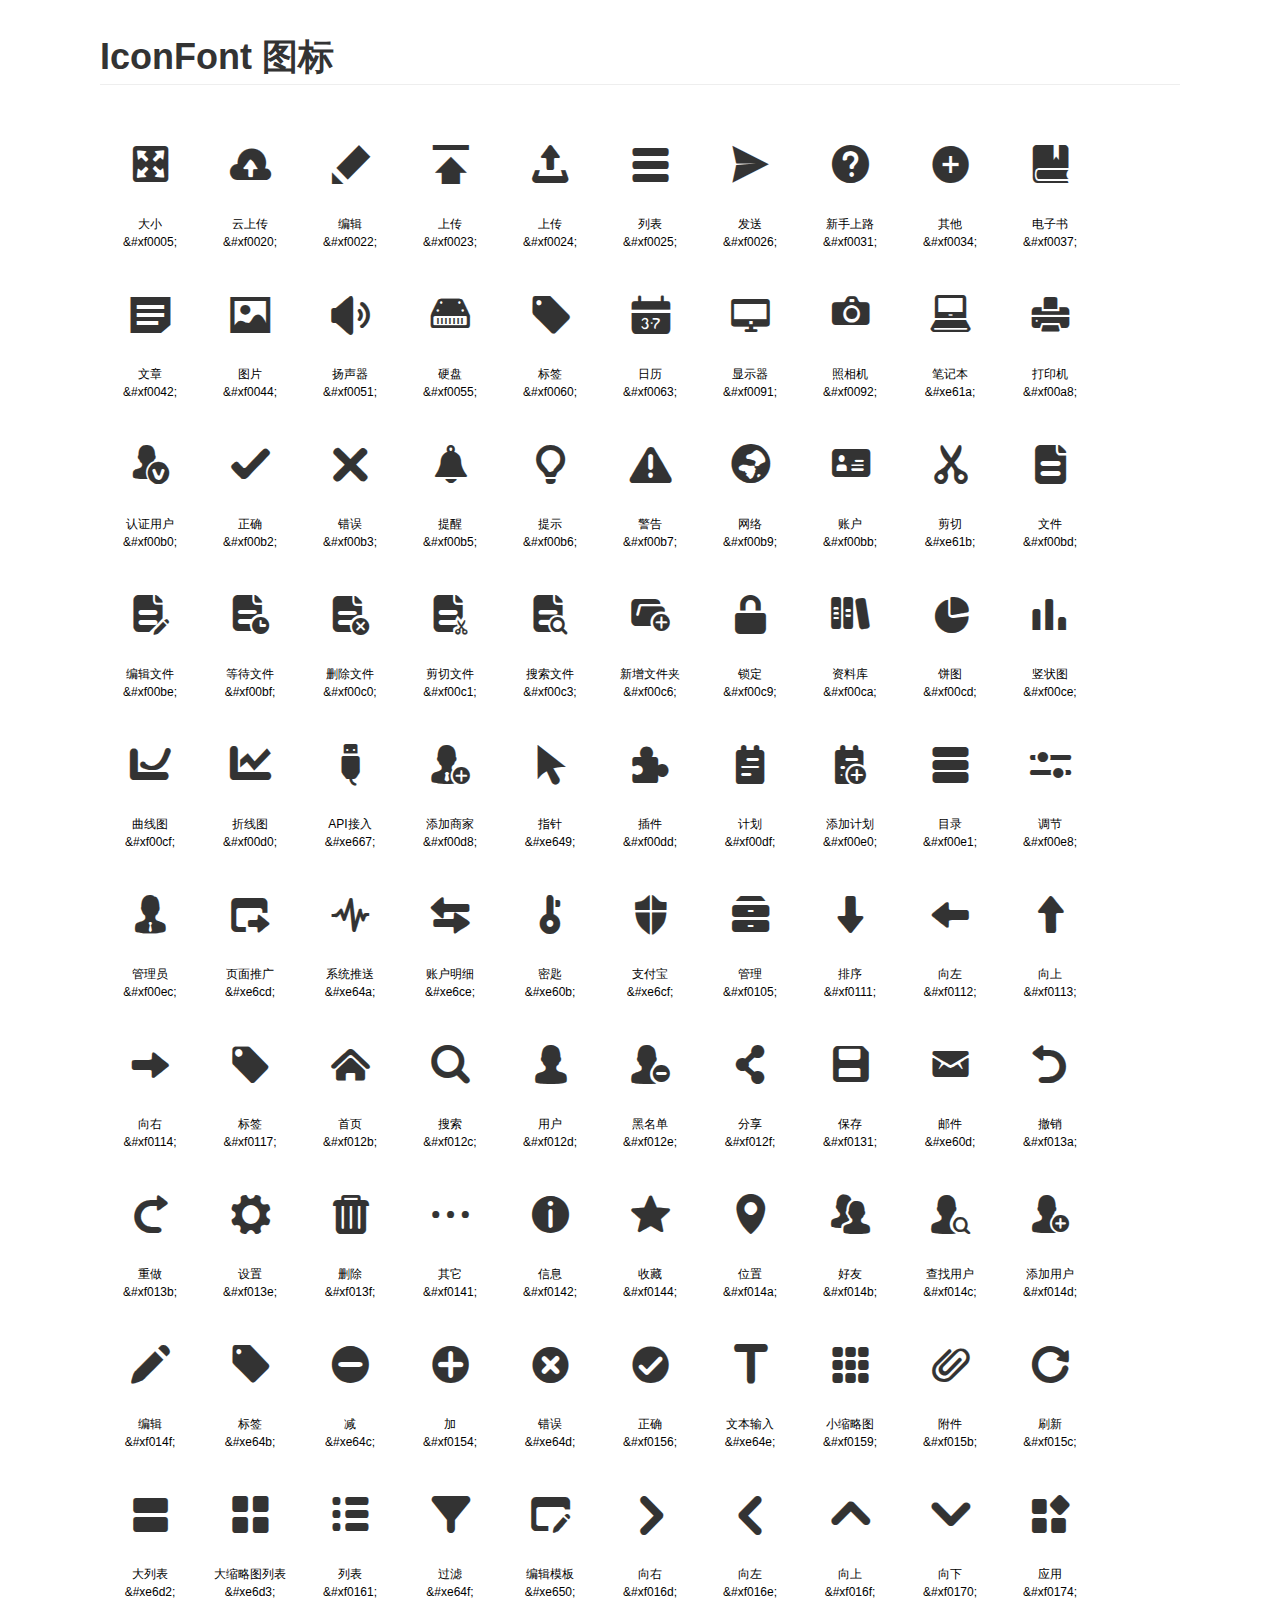
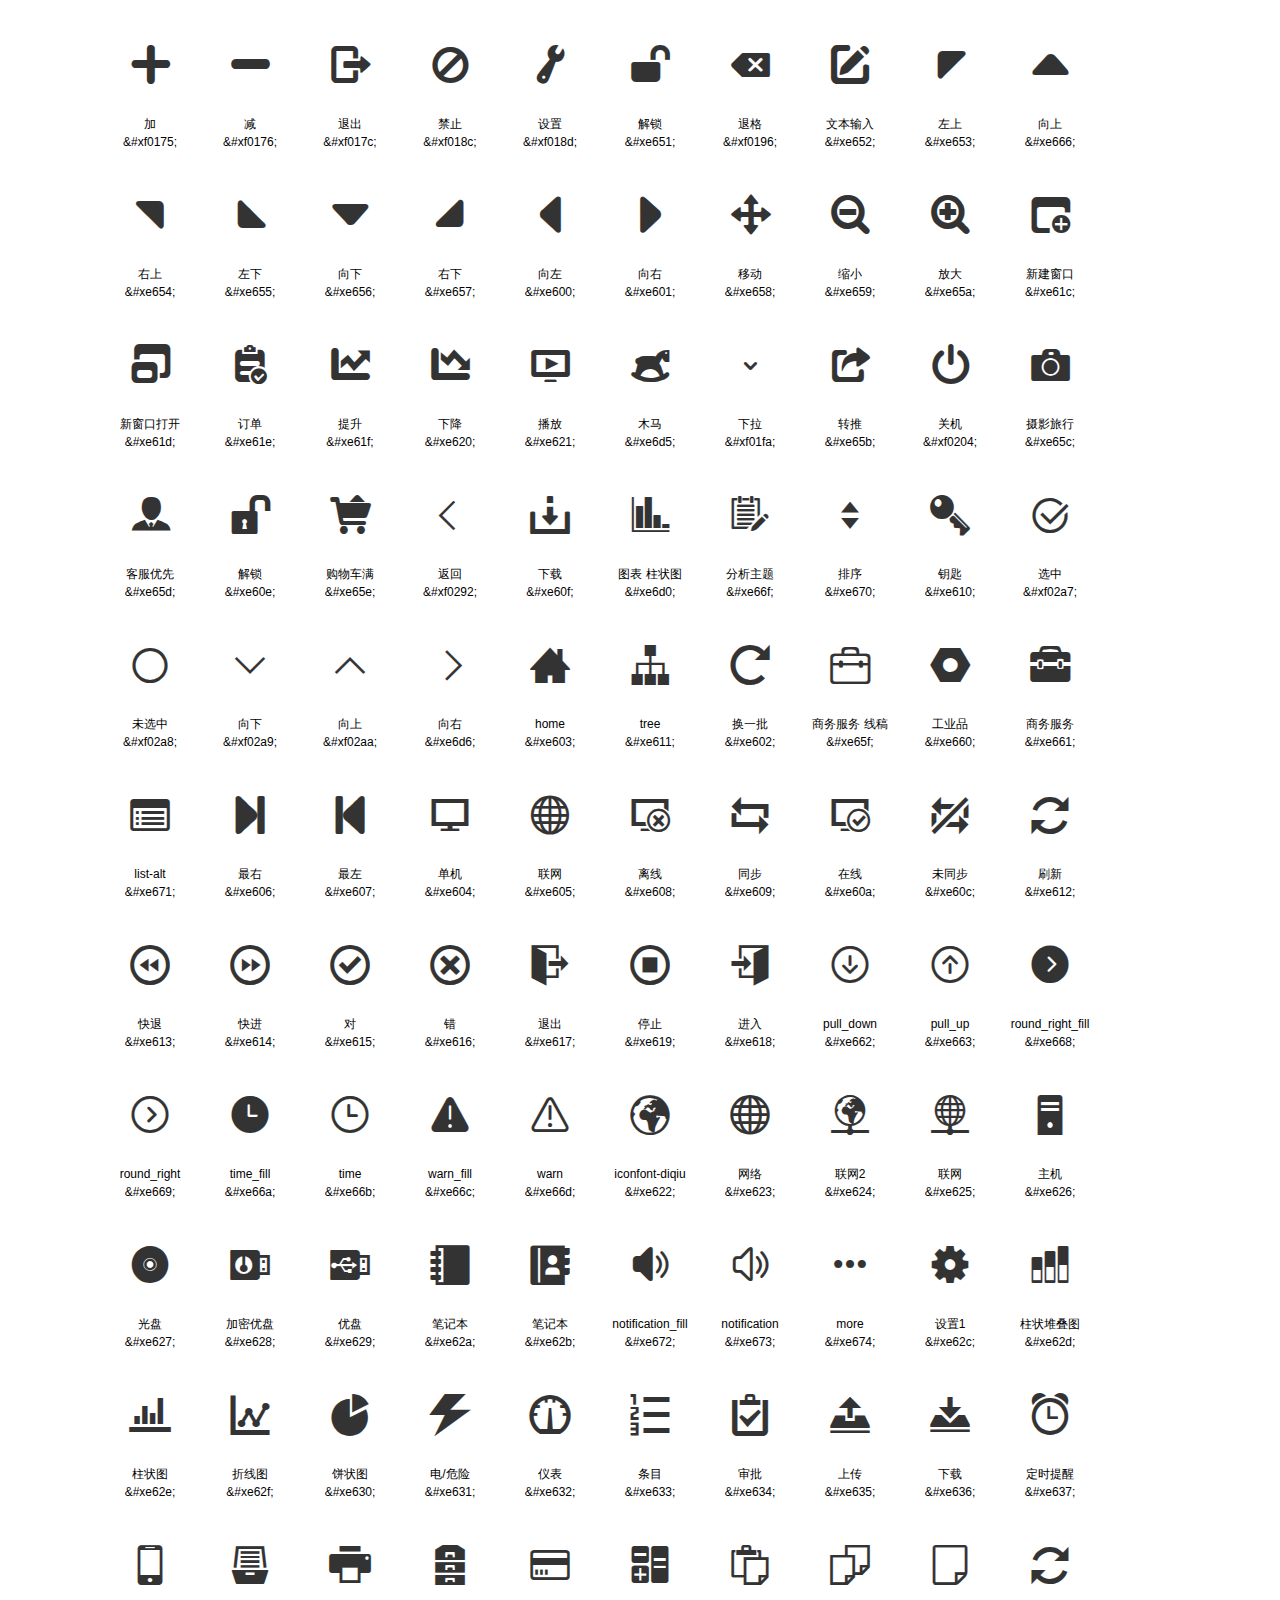
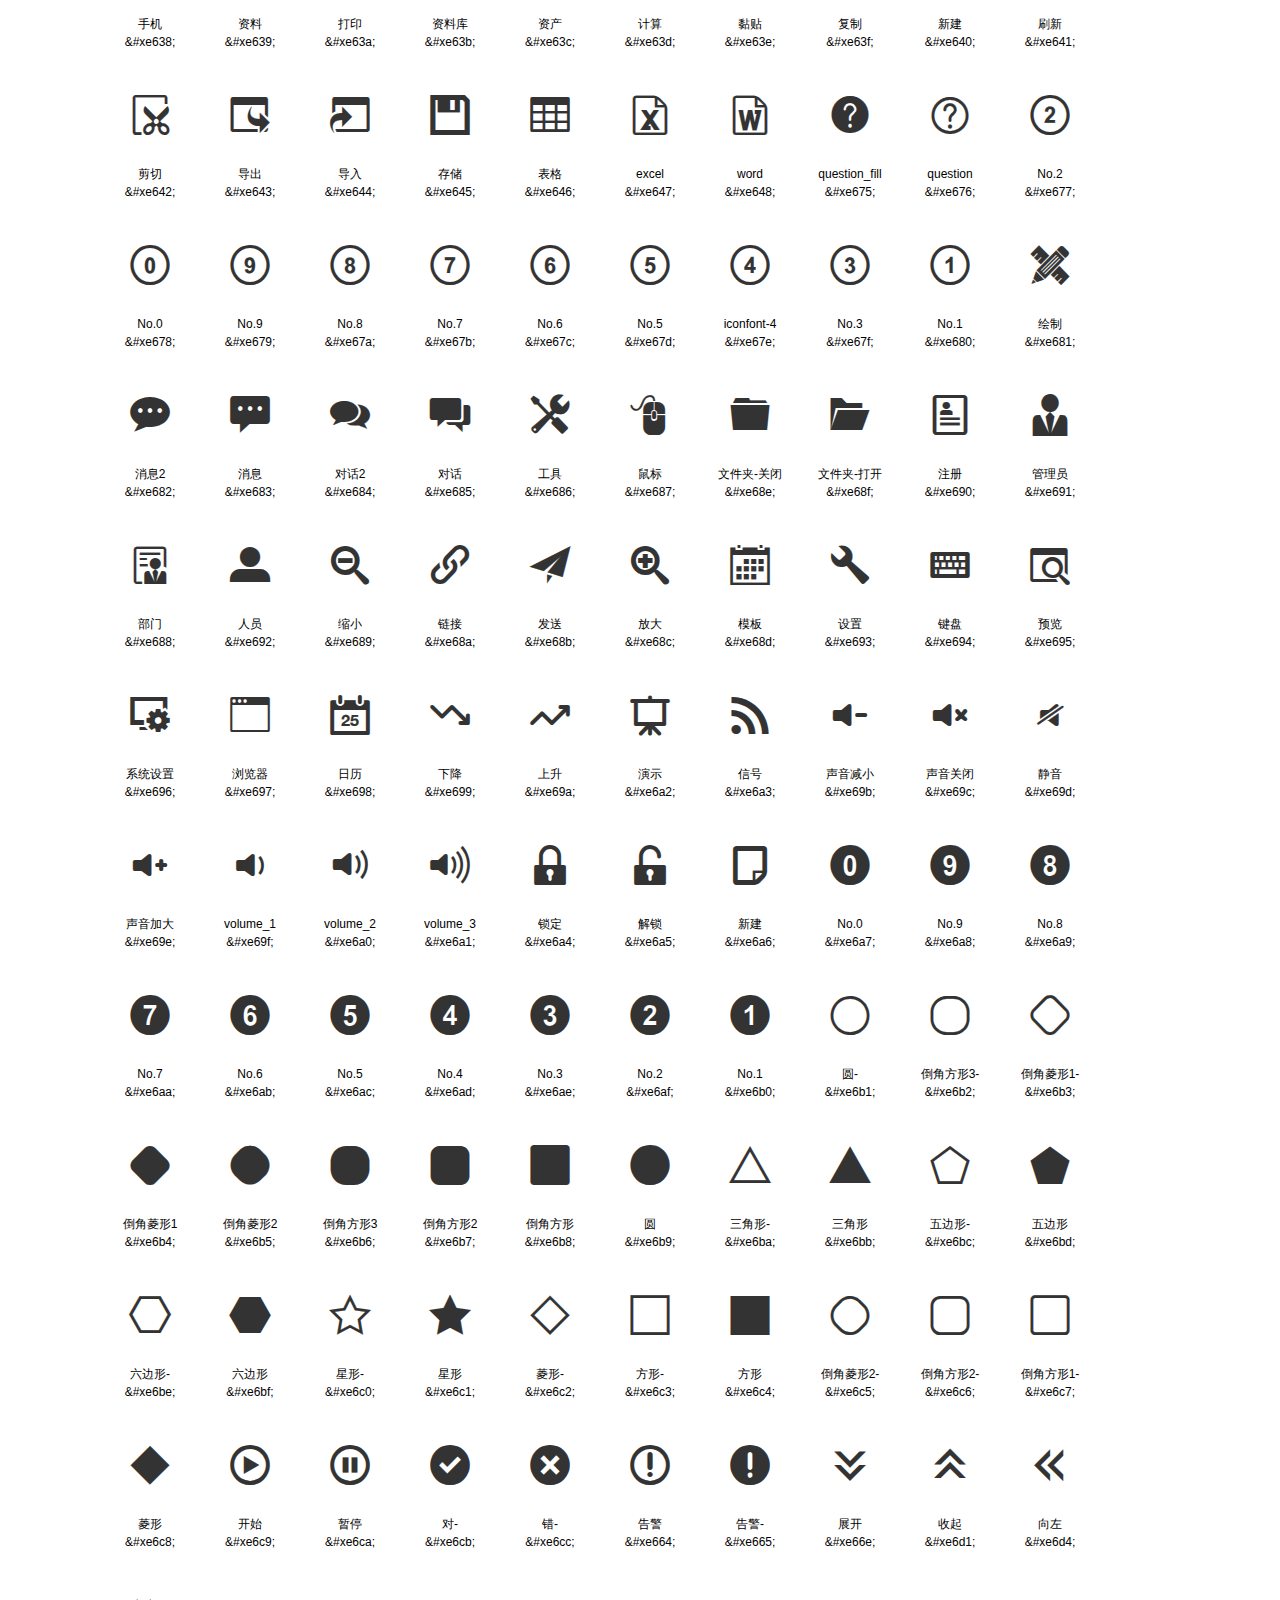
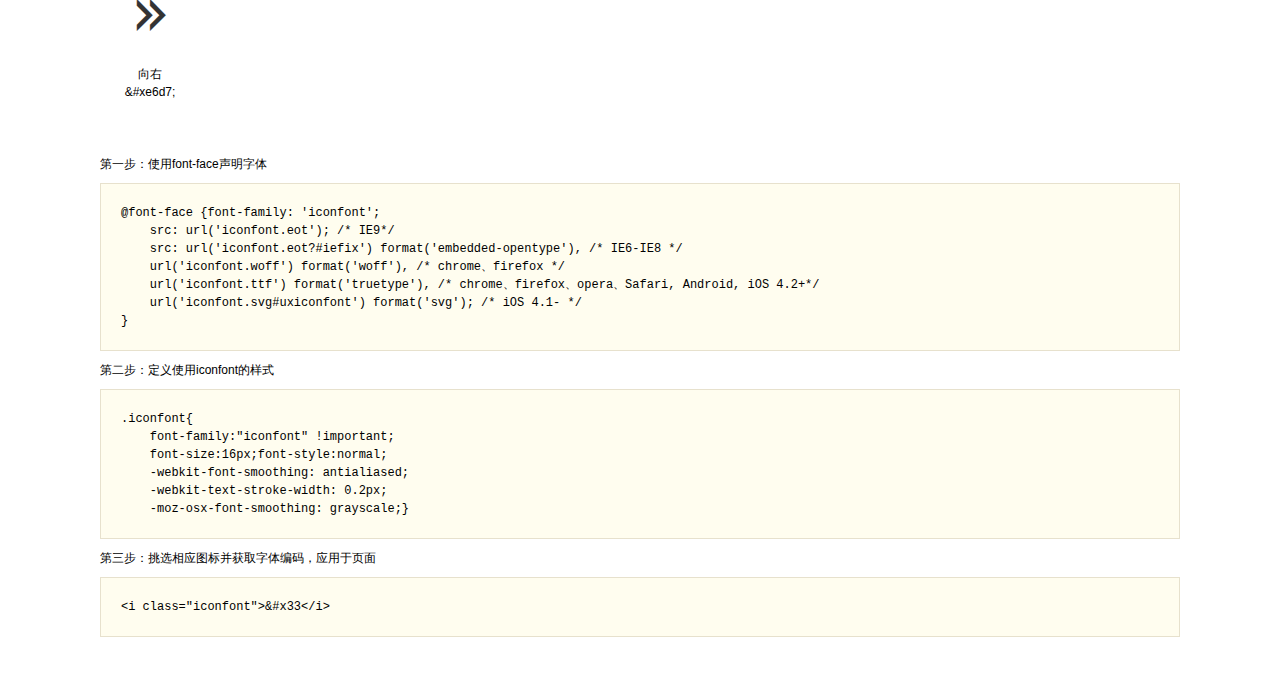
<file: cer_site/static/css/iconfont/demo.html>
<html>
<head>
    <meta charset="utf-8"/>
    <title>IconFont</title>
    <link rel="stylesheet" href="demo.css">
    <link rel="stylesheet" href="iconfont.css">
</head>
<body>
    <div class="main">
        <h1>IconFont 图标</h1>
        <ul class="icon_lists clear">
            
                <li>
                <i class="icon iconfont">&#xf0005;</i>
                    <div class="name">大小</div>
                    <div class="code">&amp;#xf0005;</div>
                </li>
            
                <li>
                <i class="icon iconfont">&#xf0020;</i>
                    <div class="name">云上传</div>
                    <div class="code">&amp;#xf0020;</div>
                </li>
            
                <li>
                <i class="icon iconfont">&#xf0022;</i>
                    <div class="name">编辑</div>
                    <div class="code">&amp;#xf0022;</div>
                </li>
            
                <li>
                <i class="icon iconfont">&#xf0023;</i>
                    <div class="name">上传</div>
                    <div class="code">&amp;#xf0023;</div>
                </li>
            
                <li>
                <i class="icon iconfont">&#xf0024;</i>
                    <div class="name">上传</div>
                    <div class="code">&amp;#xf0024;</div>
                </li>
            
                <li>
                <i class="icon iconfont">&#xf0025;</i>
                    <div class="name">列表</div>
                    <div class="code">&amp;#xf0025;</div>
                </li>
            
                <li>
                <i class="icon iconfont">&#xf0026;</i>
                    <div class="name">发送</div>
                    <div class="code">&amp;#xf0026;</div>
                </li>
            
                <li>
                <i class="icon iconfont">&#xf0031;</i>
                    <div class="name">新手上路</div>
                    <div class="code">&amp;#xf0031;</div>
                </li>
            
                <li>
                <i class="icon iconfont">&#xf0034;</i>
                    <div class="name">其他</div>
                    <div class="code">&amp;#xf0034;</div>
                </li>
            
                <li>
                <i class="icon iconfont">&#xf0037;</i>
                    <div class="name">电子书</div>
                    <div class="code">&amp;#xf0037;</div>
                </li>
            
                <li>
                <i class="icon iconfont">&#xf0042;</i>
                    <div class="name">文章</div>
                    <div class="code">&amp;#xf0042;</div>
                </li>
            
                <li>
                <i class="icon iconfont">&#xf0044;</i>
                    <div class="name">图片</div>
                    <div class="code">&amp;#xf0044;</div>
                </li>
            
                <li>
                <i class="icon iconfont">&#xf0051;</i>
                    <div class="name">扬声器</div>
                    <div class="code">&amp;#xf0051;</div>
                </li>
            
                <li>
                <i class="icon iconfont">&#xf0055;</i>
                    <div class="name">硬盘</div>
                    <div class="code">&amp;#xf0055;</div>
                </li>
            
                <li>
                <i class="icon iconfont">&#xf0060;</i>
                    <div class="name">标签</div>
                    <div class="code">&amp;#xf0060;</div>
                </li>
            
                <li>
                <i class="icon iconfont">&#xf0063;</i>
                    <div class="name">日历</div>
                    <div class="code">&amp;#xf0063;</div>
                </li>
            
                <li>
                <i class="icon iconfont">&#xf0091;</i>
                    <div class="name">显示器</div>
                    <div class="code">&amp;#xf0091;</div>
                </li>
            
                <li>
                <i class="icon iconfont">&#xf0092;</i>
                    <div class="name">照相机</div>
                    <div class="code">&amp;#xf0092;</div>
                </li>
            
                <li>
                <i class="icon iconfont">&#xe61a;</i>
                    <div class="name">笔记本</div>
                    <div class="code">&amp;#xe61a;</div>
                </li>
            
                <li>
                <i class="icon iconfont">&#xf00a8;</i>
                    <div class="name">打印机</div>
                    <div class="code">&amp;#xf00a8;</div>
                </li>
            
                <li>
                <i class="icon iconfont">&#xf00b0;</i>
                    <div class="name">认证用户</div>
                    <div class="code">&amp;#xf00b0;</div>
                </li>
            
                <li>
                <i class="icon iconfont">&#xf00b2;</i>
                    <div class="name">正确</div>
                    <div class="code">&amp;#xf00b2;</div>
                </li>
            
                <li>
                <i class="icon iconfont">&#xf00b3;</i>
                    <div class="name">错误</div>
                    <div class="code">&amp;#xf00b3;</div>
                </li>
            
                <li>
                <i class="icon iconfont">&#xf00b5;</i>
                    <div class="name">提醒</div>
                    <div class="code">&amp;#xf00b5;</div>
                </li>
            
                <li>
                <i class="icon iconfont">&#xf00b6;</i>
                    <div class="name">提示</div>
                    <div class="code">&amp;#xf00b6;</div>
                </li>
            
                <li>
                <i class="icon iconfont">&#xf00b7;</i>
                    <div class="name">警告</div>
                    <div class="code">&amp;#xf00b7;</div>
                </li>
            
                <li>
                <i class="icon iconfont">&#xf00b9;</i>
                    <div class="name">网络</div>
                    <div class="code">&amp;#xf00b9;</div>
                </li>
            
                <li>
                <i class="icon iconfont">&#xf00bb;</i>
                    <div class="name">账户</div>
                    <div class="code">&amp;#xf00bb;</div>
                </li>
            
                <li>
                <i class="icon iconfont">&#xe61b;</i>
                    <div class="name">剪切</div>
                    <div class="code">&amp;#xe61b;</div>
                </li>
            
                <li>
                <i class="icon iconfont">&#xf00bd;</i>
                    <div class="name">文件</div>
                    <div class="code">&amp;#xf00bd;</div>
                </li>
            
                <li>
                <i class="icon iconfont">&#xf00be;</i>
                    <div class="name">编辑文件</div>
                    <div class="code">&amp;#xf00be;</div>
                </li>
            
                <li>
                <i class="icon iconfont">&#xf00bf;</i>
                    <div class="name">等待文件</div>
                    <div class="code">&amp;#xf00bf;</div>
                </li>
            
                <li>
                <i class="icon iconfont">&#xf00c0;</i>
                    <div class="name">删除文件</div>
                    <div class="code">&amp;#xf00c0;</div>
                </li>
            
                <li>
                <i class="icon iconfont">&#xf00c1;</i>
                    <div class="name">剪切文件</div>
                    <div class="code">&amp;#xf00c1;</div>
                </li>
            
                <li>
                <i class="icon iconfont">&#xf00c3;</i>
                    <div class="name">搜索文件</div>
                    <div class="code">&amp;#xf00c3;</div>
                </li>
            
                <li>
                <i class="icon iconfont">&#xf00c6;</i>
                    <div class="name">新增文件夹</div>
                    <div class="code">&amp;#xf00c6;</div>
                </li>
            
                <li>
                <i class="icon iconfont">&#xf00c9;</i>
                    <div class="name">锁定</div>
                    <div class="code">&amp;#xf00c9;</div>
                </li>
            
                <li>
                <i class="icon iconfont">&#xf00ca;</i>
                    <div class="name">资料库</div>
                    <div class="code">&amp;#xf00ca;</div>
                </li>
            
                <li>
                <i class="icon iconfont">&#xf00cd;</i>
                    <div class="name">饼图</div>
                    <div class="code">&amp;#xf00cd;</div>
                </li>
            
                <li>
                <i class="icon iconfont">&#xf00ce;</i>
                    <div class="name">竖状图</div>
                    <div class="code">&amp;#xf00ce;</div>
                </li>
            
                <li>
                <i class="icon iconfont">&#xf00cf;</i>
                    <div class="name">曲线图</div>
                    <div class="code">&amp;#xf00cf;</div>
                </li>
            
                <li>
                <i class="icon iconfont">&#xf00d0;</i>
                    <div class="name">折线图</div>
                    <div class="code">&amp;#xf00d0;</div>
                </li>
            
                <li>
                <i class="icon iconfont">&#xe667;</i>
                    <div class="name">API接入</div>
                    <div class="code">&amp;#xe667;</div>
                </li>
            
                <li>
                <i class="icon iconfont">&#xf00d8;</i>
                    <div class="name">添加商家</div>
                    <div class="code">&amp;#xf00d8;</div>
                </li>
            
                <li>
                <i class="icon iconfont">&#xe649;</i>
                    <div class="name">指针</div>
                    <div class="code">&amp;#xe649;</div>
                </li>
            
                <li>
                <i class="icon iconfont">&#xf00dd;</i>
                    <div class="name">插件</div>
                    <div class="code">&amp;#xf00dd;</div>
                </li>
            
                <li>
                <i class="icon iconfont">&#xf00df;</i>
                    <div class="name">计划</div>
                    <div class="code">&amp;#xf00df;</div>
                </li>
            
                <li>
                <i class="icon iconfont">&#xf00e0;</i>
                    <div class="name">添加计划</div>
                    <div class="code">&amp;#xf00e0;</div>
                </li>
            
                <li>
                <i class="icon iconfont">&#xf00e1;</i>
                    <div class="name">目录</div>
                    <div class="code">&amp;#xf00e1;</div>
                </li>
            
                <li>
                <i class="icon iconfont">&#xf00e8;</i>
                    <div class="name">调节</div>
                    <div class="code">&amp;#xf00e8;</div>
                </li>
            
                <li>
                <i class="icon iconfont">&#xf00ec;</i>
                    <div class="name">管理员</div>
                    <div class="code">&amp;#xf00ec;</div>
                </li>
            
                <li>
                <i class="icon iconfont">&#xe6cd;</i>
                    <div class="name">页面推广</div>
                    <div class="code">&amp;#xe6cd;</div>
                </li>
            
                <li>
                <i class="icon iconfont">&#xe64a;</i>
                    <div class="name">系统推送</div>
                    <div class="code">&amp;#xe64a;</div>
                </li>
            
                <li>
                <i class="icon iconfont">&#xe6ce;</i>
                    <div class="name">账户明细</div>
                    <div class="code">&amp;#xe6ce;</div>
                </li>
            
                <li>
                <i class="icon iconfont">&#xe60b;</i>
                    <div class="name">密匙</div>
                    <div class="code">&amp;#xe60b;</div>
                </li>
            
                <li>
                <i class="icon iconfont">&#xe6cf;</i>
                    <div class="name">支付宝</div>
                    <div class="code">&amp;#xe6cf;</div>
                </li>
            
                <li>
                <i class="icon iconfont">&#xf0105;</i>
                    <div class="name">管理</div>
                    <div class="code">&amp;#xf0105;</div>
                </li>
            
                <li>
                <i class="icon iconfont">&#xf0111;</i>
                    <div class="name">排序</div>
                    <div class="code">&amp;#xf0111;</div>
                </li>
            
                <li>
                <i class="icon iconfont">&#xf0112;</i>
                    <div class="name">向左</div>
                    <div class="code">&amp;#xf0112;</div>
                </li>
            
                <li>
                <i class="icon iconfont">&#xf0113;</i>
                    <div class="name">向上</div>
                    <div class="code">&amp;#xf0113;</div>
                </li>
            
                <li>
                <i class="icon iconfont">&#xf0114;</i>
                    <div class="name">向右</div>
                    <div class="code">&amp;#xf0114;</div>
                </li>
            
                <li>
                <i class="icon iconfont">&#xf0117;</i>
                    <div class="name">标签</div>
                    <div class="code">&amp;#xf0117;</div>
                </li>
            
                <li>
                <i class="icon iconfont">&#xf012b;</i>
                    <div class="name">首页</div>
                    <div class="code">&amp;#xf012b;</div>
                </li>
            
                <li>
                <i class="icon iconfont">&#xf012c;</i>
                    <div class="name">搜索</div>
                    <div class="code">&amp;#xf012c;</div>
                </li>
            
                <li>
                <i class="icon iconfont">&#xf012d;</i>
                    <div class="name">用户</div>
                    <div class="code">&amp;#xf012d;</div>
                </li>
            
                <li>
                <i class="icon iconfont">&#xf012e;</i>
                    <div class="name">黑名单</div>
                    <div class="code">&amp;#xf012e;</div>
                </li>
            
                <li>
                <i class="icon iconfont">&#xf012f;</i>
                    <div class="name">分享</div>
                    <div class="code">&amp;#xf012f;</div>
                </li>
            
                <li>
                <i class="icon iconfont">&#xf0131;</i>
                    <div class="name">保存</div>
                    <div class="code">&amp;#xf0131;</div>
                </li>
            
                <li>
                <i class="icon iconfont">&#xe60d;</i>
                    <div class="name">邮件</div>
                    <div class="code">&amp;#xe60d;</div>
                </li>
            
                <li>
                <i class="icon iconfont">&#xf013a;</i>
                    <div class="name">撤销</div>
                    <div class="code">&amp;#xf013a;</div>
                </li>
            
                <li>
                <i class="icon iconfont">&#xf013b;</i>
                    <div class="name">重做</div>
                    <div class="code">&amp;#xf013b;</div>
                </li>
            
                <li>
                <i class="icon iconfont">&#xf013e;</i>
                    <div class="name">设置</div>
                    <div class="code">&amp;#xf013e;</div>
                </li>
            
                <li>
                <i class="icon iconfont">&#xf013f;</i>
                    <div class="name">删除</div>
                    <div class="code">&amp;#xf013f;</div>
                </li>
            
                <li>
                <i class="icon iconfont">&#xf0141;</i>
                    <div class="name">其它</div>
                    <div class="code">&amp;#xf0141;</div>
                </li>
            
                <li>
                <i class="icon iconfont">&#xf0142;</i>
                    <div class="name">信息</div>
                    <div class="code">&amp;#xf0142;</div>
                </li>
            
                <li>
                <i class="icon iconfont">&#xf0144;</i>
                    <div class="name">收藏</div>
                    <div class="code">&amp;#xf0144;</div>
                </li>
            
                <li>
                <i class="icon iconfont">&#xf014a;</i>
                    <div class="name">位置</div>
                    <div class="code">&amp;#xf014a;</div>
                </li>
            
                <li>
                <i class="icon iconfont">&#xf014b;</i>
                    <div class="name">好友</div>
                    <div class="code">&amp;#xf014b;</div>
                </li>
            
                <li>
                <i class="icon iconfont">&#xf014c;</i>
                    <div class="name">查找用户</div>
                    <div class="code">&amp;#xf014c;</div>
                </li>
            
                <li>
                <i class="icon iconfont">&#xf014d;</i>
                    <div class="name">添加用户</div>
                    <div class="code">&amp;#xf014d;</div>
                </li>
            
                <li>
                <i class="icon iconfont">&#xf014f;</i>
                    <div class="name">编辑</div>
                    <div class="code">&amp;#xf014f;</div>
                </li>
            
                <li>
                <i class="icon iconfont">&#xe64b;</i>
                    <div class="name">标签</div>
                    <div class="code">&amp;#xe64b;</div>
                </li>
            
                <li>
                <i class="icon iconfont">&#xe64c;</i>
                    <div class="name">减</div>
                    <div class="code">&amp;#xe64c;</div>
                </li>
            
                <li>
                <i class="icon iconfont">&#xf0154;</i>
                    <div class="name">加</div>
                    <div class="code">&amp;#xf0154;</div>
                </li>
            
                <li>
                <i class="icon iconfont">&#xe64d;</i>
                    <div class="name">错误</div>
                    <div class="code">&amp;#xe64d;</div>
                </li>
            
                <li>
                <i class="icon iconfont">&#xf0156;</i>
                    <div class="name">正确</div>
                    <div class="code">&amp;#xf0156;</div>
                </li>
            
                <li>
                <i class="icon iconfont">&#xe64e;</i>
                    <div class="name">文本输入</div>
                    <div class="code">&amp;#xe64e;</div>
                </li>
            
                <li>
                <i class="icon iconfont">&#xf0159;</i>
                    <div class="name">小缩略图</div>
                    <div class="code">&amp;#xf0159;</div>
                </li>
            
                <li>
                <i class="icon iconfont">&#xf015b;</i>
                    <div class="name">附件</div>
                    <div class="code">&amp;#xf015b;</div>
                </li>
            
                <li>
                <i class="icon iconfont">&#xf015c;</i>
                    <div class="name">刷新</div>
                    <div class="code">&amp;#xf015c;</div>
                </li>
            
                <li>
                <i class="icon iconfont">&#xe6d2;</i>
                    <div class="name">大列表</div>
                    <div class="code">&amp;#xe6d2;</div>
                </li>
            
                <li>
                <i class="icon iconfont">&#xe6d3;</i>
                    <div class="name">大缩略图列表</div>
                    <div class="code">&amp;#xe6d3;</div>
                </li>
            
                <li>
                <i class="icon iconfont">&#xf0161;</i>
                    <div class="name">列表</div>
                    <div class="code">&amp;#xf0161;</div>
                </li>
            
                <li>
                <i class="icon iconfont">&#xe64f;</i>
                    <div class="name">过滤</div>
                    <div class="code">&amp;#xe64f;</div>
                </li>
            
                <li>
                <i class="icon iconfont">&#xe650;</i>
                    <div class="name">编辑模板</div>
                    <div class="code">&amp;#xe650;</div>
                </li>
            
                <li>
                <i class="icon iconfont">&#xf016d;</i>
                    <div class="name">向右</div>
                    <div class="code">&amp;#xf016d;</div>
                </li>
            
                <li>
                <i class="icon iconfont">&#xf016e;</i>
                    <div class="name">向左</div>
                    <div class="code">&amp;#xf016e;</div>
                </li>
            
                <li>
                <i class="icon iconfont">&#xf016f;</i>
                    <div class="name">向上</div>
                    <div class="code">&amp;#xf016f;</div>
                </li>
            
                <li>
                <i class="icon iconfont">&#xf0170;</i>
                    <div class="name">向下</div>
                    <div class="code">&amp;#xf0170;</div>
                </li>
            
                <li>
                <i class="icon iconfont">&#xf0174;</i>
                    <div class="name">应用</div>
                    <div class="code">&amp;#xf0174;</div>
                </li>
            
                <li>
                <i class="icon iconfont">&#xf0175;</i>
                    <div class="name">加</div>
                    <div class="code">&amp;#xf0175;</div>
                </li>
            
                <li>
                <i class="icon iconfont">&#xf0176;</i>
                    <div class="name">减</div>
                    <div class="code">&amp;#xf0176;</div>
                </li>
            
                <li>
                <i class="icon iconfont">&#xf017c;</i>
                    <div class="name">退出</div>
                    <div class="code">&amp;#xf017c;</div>
                </li>
            
                <li>
                <i class="icon iconfont">&#xf018c;</i>
                    <div class="name">禁止</div>
                    <div class="code">&amp;#xf018c;</div>
                </li>
            
                <li>
                <i class="icon iconfont">&#xf018d;</i>
                    <div class="name">设置</div>
                    <div class="code">&amp;#xf018d;</div>
                </li>
            
                <li>
                <i class="icon iconfont">&#xe651;</i>
                    <div class="name">解锁</div>
                    <div class="code">&amp;#xe651;</div>
                </li>
            
                <li>
                <i class="icon iconfont">&#xf0196;</i>
                    <div class="name">退格</div>
                    <div class="code">&amp;#xf0196;</div>
                </li>
            
                <li>
                <i class="icon iconfont">&#xe652;</i>
                    <div class="name">文本输入</div>
                    <div class="code">&amp;#xe652;</div>
                </li>
            
                <li>
                <i class="icon iconfont">&#xe653;</i>
                    <div class="name">左上</div>
                    <div class="code">&amp;#xe653;</div>
                </li>
            
                <li>
                <i class="icon iconfont">&#xe666;</i>
                    <div class="name">向上</div>
                    <div class="code">&amp;#xe666;</div>
                </li>
            
                <li>
                <i class="icon iconfont">&#xe654;</i>
                    <div class="name">右上</div>
                    <div class="code">&amp;#xe654;</div>
                </li>
            
                <li>
                <i class="icon iconfont">&#xe655;</i>
                    <div class="name">左下</div>
                    <div class="code">&amp;#xe655;</div>
                </li>
            
                <li>
                <i class="icon iconfont">&#xe656;</i>
                    <div class="name">向下</div>
                    <div class="code">&amp;#xe656;</div>
                </li>
            
                <li>
                <i class="icon iconfont">&#xe657;</i>
                    <div class="name">右下</div>
                    <div class="code">&amp;#xe657;</div>
                </li>
            
                <li>
                <i class="icon iconfont">&#xe600;</i>
                    <div class="name">向左</div>
                    <div class="code">&amp;#xe600;</div>
                </li>
            
                <li>
                <i class="icon iconfont">&#xe601;</i>
                    <div class="name">向右</div>
                    <div class="code">&amp;#xe601;</div>
                </li>
            
                <li>
                <i class="icon iconfont">&#xe658;</i>
                    <div class="name">移动</div>
                    <div class="code">&amp;#xe658;</div>
                </li>
            
                <li>
                <i class="icon iconfont">&#xe659;</i>
                    <div class="name">缩小</div>
                    <div class="code">&amp;#xe659;</div>
                </li>
            
                <li>
                <i class="icon iconfont">&#xe65a;</i>
                    <div class="name">放大</div>
                    <div class="code">&amp;#xe65a;</div>
                </li>
            
                <li>
                <i class="icon iconfont">&#xe61c;</i>
                    <div class="name">新建窗口</div>
                    <div class="code">&amp;#xe61c;</div>
                </li>
            
                <li>
                <i class="icon iconfont">&#xe61d;</i>
                    <div class="name">新窗口打开</div>
                    <div class="code">&amp;#xe61d;</div>
                </li>
            
                <li>
                <i class="icon iconfont">&#xe61e;</i>
                    <div class="name">订单</div>
                    <div class="code">&amp;#xe61e;</div>
                </li>
            
                <li>
                <i class="icon iconfont">&#xe61f;</i>
                    <div class="name">提升</div>
                    <div class="code">&amp;#xe61f;</div>
                </li>
            
                <li>
                <i class="icon iconfont">&#xe620;</i>
                    <div class="name">下降</div>
                    <div class="code">&amp;#xe620;</div>
                </li>
            
                <li>
                <i class="icon iconfont">&#xe621;</i>
                    <div class="name">播放</div>
                    <div class="code">&amp;#xe621;</div>
                </li>
            
                <li>
                <i class="icon iconfont">&#xe6d5;</i>
                    <div class="name">木马</div>
                    <div class="code">&amp;#xe6d5;</div>
                </li>
            
                <li>
                <i class="icon iconfont">&#xf01fa;</i>
                    <div class="name">下拉</div>
                    <div class="code">&amp;#xf01fa;</div>
                </li>
            
                <li>
                <i class="icon iconfont">&#xe65b;</i>
                    <div class="name">转推</div>
                    <div class="code">&amp;#xe65b;</div>
                </li>
            
                <li>
                <i class="icon iconfont">&#xf0204;</i>
                    <div class="name">关机</div>
                    <div class="code">&amp;#xf0204;</div>
                </li>
            
                <li>
                <i class="icon iconfont">&#xe65c;</i>
                    <div class="name">摄影旅行</div>
                    <div class="code">&amp;#xe65c;</div>
                </li>
            
                <li>
                <i class="icon iconfont">&#xe65d;</i>
                    <div class="name">客服优先</div>
                    <div class="code">&amp;#xe65d;</div>
                </li>
            
                <li>
                <i class="icon iconfont">&#xe60e;</i>
                    <div class="name">解锁</div>
                    <div class="code">&amp;#xe60e;</div>
                </li>
            
                <li>
                <i class="icon iconfont">&#xe65e;</i>
                    <div class="name">购物车满</div>
                    <div class="code">&amp;#xe65e;</div>
                </li>
            
                <li>
                <i class="icon iconfont">&#xf0292;</i>
                    <div class="name">返回</div>
                    <div class="code">&amp;#xf0292;</div>
                </li>
            
                <li>
                <i class="icon iconfont">&#xe60f;</i>
                    <div class="name">下载</div>
                    <div class="code">&amp;#xe60f;</div>
                </li>
            
                <li>
                <i class="icon iconfont">&#xe6d0;</i>
                    <div class="name">图表 柱状图</div>
                    <div class="code">&amp;#xe6d0;</div>
                </li>
            
                <li>
                <i class="icon iconfont">&#xe66f;</i>
                    <div class="name">分析主题</div>
                    <div class="code">&amp;#xe66f;</div>
                </li>
            
                <li>
                <i class="icon iconfont">&#xe670;</i>
                    <div class="name">排序</div>
                    <div class="code">&amp;#xe670;</div>
                </li>
            
                <li>
                <i class="icon iconfont">&#xe610;</i>
                    <div class="name">钥匙</div>
                    <div class="code">&amp;#xe610;</div>
                </li>
            
                <li>
                <i class="icon iconfont">&#xf02a7;</i>
                    <div class="name">选中</div>
                    <div class="code">&amp;#xf02a7;</div>
                </li>
            
                <li>
                <i class="icon iconfont">&#xf02a8;</i>
                    <div class="name">未选中</div>
                    <div class="code">&amp;#xf02a8;</div>
                </li>
            
                <li>
                <i class="icon iconfont">&#xf02a9;</i>
                    <div class="name">向下</div>
                    <div class="code">&amp;#xf02a9;</div>
                </li>
            
                <li>
                <i class="icon iconfont">&#xf02aa;</i>
                    <div class="name">向上</div>
                    <div class="code">&amp;#xf02aa;</div>
                </li>
            
                <li>
                <i class="icon iconfont">&#xe6d6;</i>
                    <div class="name">向右</div>
                    <div class="code">&amp;#xe6d6;</div>
                </li>
            
                <li>
                <i class="icon iconfont">&#xe603;</i>
                    <div class="name">home</div>
                    <div class="code">&amp;#xe603;</div>
                </li>
            
                <li>
                <i class="icon iconfont">&#xe611;</i>
                    <div class="name">tree</div>
                    <div class="code">&amp;#xe611;</div>
                </li>
            
                <li>
                <i class="icon iconfont">&#xe602;</i>
                    <div class="name">换一批</div>
                    <div class="code">&amp;#xe602;</div>
                </li>
            
                <li>
                <i class="icon iconfont">&#xe65f;</i>
                    <div class="name">商务服务 线稿</div>
                    <div class="code">&amp;#xe65f;</div>
                </li>
            
                <li>
                <i class="icon iconfont">&#xe660;</i>
                    <div class="name">工业品</div>
                    <div class="code">&amp;#xe660;</div>
                </li>
            
                <li>
                <i class="icon iconfont">&#xe661;</i>
                    <div class="name">商务服务</div>
                    <div class="code">&amp;#xe661;</div>
                </li>
            
                <li>
                <i class="icon iconfont">&#xe671;</i>
                    <div class="name">list-alt</div>
                    <div class="code">&amp;#xe671;</div>
                </li>
            
                <li>
                <i class="icon iconfont">&#xe606;</i>
                    <div class="name">最右</div>
                    <div class="code">&amp;#xe606;</div>
                </li>
            
                <li>
                <i class="icon iconfont">&#xe607;</i>
                    <div class="name">最左</div>
                    <div class="code">&amp;#xe607;</div>
                </li>
            
                <li>
                <i class="icon iconfont">&#xe604;</i>
                    <div class="name">单机</div>
                    <div class="code">&amp;#xe604;</div>
                </li>
            
                <li>
                <i class="icon iconfont">&#xe605;</i>
                    <div class="name">联网</div>
                    <div class="code">&amp;#xe605;</div>
                </li>
            
                <li>
                <i class="icon iconfont">&#xe608;</i>
                    <div class="name">离线</div>
                    <div class="code">&amp;#xe608;</div>
                </li>
            
                <li>
                <i class="icon iconfont">&#xe609;</i>
                    <div class="name">同步</div>
                    <div class="code">&amp;#xe609;</div>
                </li>
            
                <li>
                <i class="icon iconfont">&#xe60a;</i>
                    <div class="name">在线</div>
                    <div class="code">&amp;#xe60a;</div>
                </li>
            
                <li>
                <i class="icon iconfont">&#xe60c;</i>
                    <div class="name">未同步</div>
                    <div class="code">&amp;#xe60c;</div>
                </li>
            
                <li>
                <i class="icon iconfont">&#xe612;</i>
                    <div class="name">刷新</div>
                    <div class="code">&amp;#xe612;</div>
                </li>
            
                <li>
                <i class="icon iconfont">&#xe613;</i>
                    <div class="name">快退</div>
                    <div class="code">&amp;#xe613;</div>
                </li>
            
                <li>
                <i class="icon iconfont">&#xe614;</i>
                    <div class="name">快进</div>
                    <div class="code">&amp;#xe614;</div>
                </li>
            
                <li>
                <i class="icon iconfont">&#xe615;</i>
                    <div class="name">对</div>
                    <div class="code">&amp;#xe615;</div>
                </li>
            
                <li>
                <i class="icon iconfont">&#xe616;</i>
                    <div class="name">错</div>
                    <div class="code">&amp;#xe616;</div>
                </li>
            
                <li>
                <i class="icon iconfont">&#xe617;</i>
                    <div class="name">退出</div>
                    <div class="code">&amp;#xe617;</div>
                </li>
            
                <li>
                <i class="icon iconfont">&#xe619;</i>
                    <div class="name">停止</div>
                    <div class="code">&amp;#xe619;</div>
                </li>
            
                <li>
                <i class="icon iconfont">&#xe618;</i>
                    <div class="name">进入</div>
                    <div class="code">&amp;#xe618;</div>
                </li>
            
                <li>
                <i class="icon iconfont">&#xe662;</i>
                    <div class="name">pull_down</div>
                    <div class="code">&amp;#xe662;</div>
                </li>
            
                <li>
                <i class="icon iconfont">&#xe663;</i>
                    <div class="name">pull_up</div>
                    <div class="code">&amp;#xe663;</div>
                </li>
            
                <li>
                <i class="icon iconfont">&#xe668;</i>
                    <div class="name">round_right_fill</div>
                    <div class="code">&amp;#xe668;</div>
                </li>
            
                <li>
                <i class="icon iconfont">&#xe669;</i>
                    <div class="name">round_right</div>
                    <div class="code">&amp;#xe669;</div>
                </li>
            
                <li>
                <i class="icon iconfont">&#xe66a;</i>
                    <div class="name">time_fill</div>
                    <div class="code">&amp;#xe66a;</div>
                </li>
            
                <li>
                <i class="icon iconfont">&#xe66b;</i>
                    <div class="name">time</div>
                    <div class="code">&amp;#xe66b;</div>
                </li>
            
                <li>
                <i class="icon iconfont">&#xe66c;</i>
                    <div class="name">warn_fill</div>
                    <div class="code">&amp;#xe66c;</div>
                </li>
            
                <li>
                <i class="icon iconfont">&#xe66d;</i>
                    <div class="name">warn</div>
                    <div class="code">&amp;#xe66d;</div>
                </li>
            
                <li>
                <i class="icon iconfont">&#xe622;</i>
                    <div class="name">iconfont-diqiu</div>
                    <div class="code">&amp;#xe622;</div>
                </li>
            
                <li>
                <i class="icon iconfont">&#xe623;</i>
                    <div class="name">网络</div>
                    <div class="code">&amp;#xe623;</div>
                </li>
            
                <li>
                <i class="icon iconfont">&#xe624;</i>
                    <div class="name">联网2</div>
                    <div class="code">&amp;#xe624;</div>
                </li>
            
                <li>
                <i class="icon iconfont">&#xe625;</i>
                    <div class="name">联网</div>
                    <div class="code">&amp;#xe625;</div>
                </li>
            
                <li>
                <i class="icon iconfont">&#xe626;</i>
                    <div class="name">主机</div>
                    <div class="code">&amp;#xe626;</div>
                </li>
            
                <li>
                <i class="icon iconfont">&#xe627;</i>
                    <div class="name">光盘</div>
                    <div class="code">&amp;#xe627;</div>
                </li>
            
                <li>
                <i class="icon iconfont">&#xe628;</i>
                    <div class="name">加密优盘</div>
                    <div class="code">&amp;#xe628;</div>
                </li>
            
                <li>
                <i class="icon iconfont">&#xe629;</i>
                    <div class="name">优盘</div>
                    <div class="code">&amp;#xe629;</div>
                </li>
            
                <li>
                <i class="icon iconfont">&#xe62a;</i>
                    <div class="name">笔记本</div>
                    <div class="code">&amp;#xe62a;</div>
                </li>
            
                <li>
                <i class="icon iconfont">&#xe62b;</i>
                    <div class="name">笔记本</div>
                    <div class="code">&amp;#xe62b;</div>
                </li>
            
                <li>
                <i class="icon iconfont">&#xe672;</i>
                    <div class="name">notification_fill</div>
                    <div class="code">&amp;#xe672;</div>
                </li>
            
                <li>
                <i class="icon iconfont">&#xe673;</i>
                    <div class="name">notification</div>
                    <div class="code">&amp;#xe673;</div>
                </li>
            
                <li>
                <i class="icon iconfont">&#xe674;</i>
                    <div class="name">more</div>
                    <div class="code">&amp;#xe674;</div>
                </li>
            
                <li>
                <i class="icon iconfont">&#xe62c;</i>
                    <div class="name">设置1</div>
                    <div class="code">&amp;#xe62c;</div>
                </li>
            
                <li>
                <i class="icon iconfont">&#xe62d;</i>
                    <div class="name">柱状堆叠图</div>
                    <div class="code">&amp;#xe62d;</div>
                </li>
            
                <li>
                <i class="icon iconfont">&#xe62e;</i>
                    <div class="name">柱状图</div>
                    <div class="code">&amp;#xe62e;</div>
                </li>
            
                <li>
                <i class="icon iconfont">&#xe62f;</i>
                    <div class="name">折线图</div>
                    <div class="code">&amp;#xe62f;</div>
                </li>
            
                <li>
                <i class="icon iconfont">&#xe630;</i>
                    <div class="name">饼状图</div>
                    <div class="code">&amp;#xe630;</div>
                </li>
            
                <li>
                <i class="icon iconfont">&#xe631;</i>
                    <div class="name">电/危险</div>
                    <div class="code">&amp;#xe631;</div>
                </li>
            
                <li>
                <i class="icon iconfont">&#xe632;</i>
                    <div class="name">仪表</div>
                    <div class="code">&amp;#xe632;</div>
                </li>
            
                <li>
                <i class="icon iconfont">&#xe633;</i>
                    <div class="name">条目</div>
                    <div class="code">&amp;#xe633;</div>
                </li>
            
                <li>
                <i class="icon iconfont">&#xe634;</i>
                    <div class="name">审批</div>
                    <div class="code">&amp;#xe634;</div>
                </li>
            
                <li>
                <i class="icon iconfont">&#xe635;</i>
                    <div class="name">上传</div>
                    <div class="code">&amp;#xe635;</div>
                </li>
            
                <li>
                <i class="icon iconfont">&#xe636;</i>
                    <div class="name">下载</div>
                    <div class="code">&amp;#xe636;</div>
                </li>
            
                <li>
                <i class="icon iconfont">&#xe637;</i>
                    <div class="name">定时提醒</div>
                    <div class="code">&amp;#xe637;</div>
                </li>
            
                <li>
                <i class="icon iconfont">&#xe638;</i>
                    <div class="name">手机</div>
                    <div class="code">&amp;#xe638;</div>
                </li>
            
                <li>
                <i class="icon iconfont">&#xe639;</i>
                    <div class="name">资料</div>
                    <div class="code">&amp;#xe639;</div>
                </li>
            
                <li>
                <i class="icon iconfont">&#xe63a;</i>
                    <div class="name">打印</div>
                    <div class="code">&amp;#xe63a;</div>
                </li>
            
                <li>
                <i class="icon iconfont">&#xe63b;</i>
                    <div class="name">资料库</div>
                    <div class="code">&amp;#xe63b;</div>
                </li>
            
                <li>
                <i class="icon iconfont">&#xe63c;</i>
                    <div class="name">资产</div>
                    <div class="code">&amp;#xe63c;</div>
                </li>
            
                <li>
                <i class="icon iconfont">&#xe63d;</i>
                    <div class="name">计算</div>
                    <div class="code">&amp;#xe63d;</div>
                </li>
            
                <li>
                <i class="icon iconfont">&#xe63e;</i>
                    <div class="name">黏贴</div>
                    <div class="code">&amp;#xe63e;</div>
                </li>
            
                <li>
                <i class="icon iconfont">&#xe63f;</i>
                    <div class="name">复制</div>
                    <div class="code">&amp;#xe63f;</div>
                </li>
            
                <li>
                <i class="icon iconfont">&#xe640;</i>
                    <div class="name">新建</div>
                    <div class="code">&amp;#xe640;</div>
                </li>
            
                <li>
                <i class="icon iconfont">&#xe641;</i>
                    <div class="name">刷新</div>
                    <div class="code">&amp;#xe641;</div>
                </li>
            
                <li>
                <i class="icon iconfont">&#xe642;</i>
                    <div class="name">剪切</div>
                    <div class="code">&amp;#xe642;</div>
                </li>
            
                <li>
                <i class="icon iconfont">&#xe643;</i>
                    <div class="name">导出</div>
                    <div class="code">&amp;#xe643;</div>
                </li>
            
                <li>
                <i class="icon iconfont">&#xe644;</i>
                    <div class="name">导入</div>
                    <div class="code">&amp;#xe644;</div>
                </li>
            
                <li>
                <i class="icon iconfont">&#xe645;</i>
                    <div class="name">存储</div>
                    <div class="code">&amp;#xe645;</div>
                </li>
            
                <li>
                <i class="icon iconfont">&#xe646;</i>
                    <div class="name">表格</div>
                    <div class="code">&amp;#xe646;</div>
                </li>
            
                <li>
                <i class="icon iconfont">&#xe647;</i>
                    <div class="name">excel</div>
                    <div class="code">&amp;#xe647;</div>
                </li>
            
                <li>
                <i class="icon iconfont">&#xe648;</i>
                    <div class="name">word</div>
                    <div class="code">&amp;#xe648;</div>
                </li>
            
                <li>
                <i class="icon iconfont">&#xe675;</i>
                    <div class="name">question_fill</div>
                    <div class="code">&amp;#xe675;</div>
                </li>
            
                <li>
                <i class="icon iconfont">&#xe676;</i>
                    <div class="name">question</div>
                    <div class="code">&amp;#xe676;</div>
                </li>
            
                <li>
                <i class="icon iconfont">&#xe677;</i>
                    <div class="name">No.2</div>
                    <div class="code">&amp;#xe677;</div>
                </li>
            
                <li>
                <i class="icon iconfont">&#xe678;</i>
                    <div class="name">No.0</div>
                    <div class="code">&amp;#xe678;</div>
                </li>
            
                <li>
                <i class="icon iconfont">&#xe679;</i>
                    <div class="name">No.9</div>
                    <div class="code">&amp;#xe679;</div>
                </li>
            
                <li>
                <i class="icon iconfont">&#xe67a;</i>
                    <div class="name">No.8</div>
                    <div class="code">&amp;#xe67a;</div>
                </li>
            
                <li>
                <i class="icon iconfont">&#xe67b;</i>
                    <div class="name">No.7</div>
                    <div class="code">&amp;#xe67b;</div>
                </li>
            
                <li>
                <i class="icon iconfont">&#xe67c;</i>
                    <div class="name">No.6</div>
                    <div class="code">&amp;#xe67c;</div>
                </li>
            
                <li>
                <i class="icon iconfont">&#xe67d;</i>
                    <div class="name">No.5</div>
                    <div class="code">&amp;#xe67d;</div>
                </li>
            
                <li>
                <i class="icon iconfont">&#xe67e;</i>
                    <div class="name">iconfont-4</div>
                    <div class="code">&amp;#xe67e;</div>
                </li>
            
                <li>
                <i class="icon iconfont">&#xe67f;</i>
                    <div class="name">No.3</div>
                    <div class="code">&amp;#xe67f;</div>
                </li>
            
                <li>
                <i class="icon iconfont">&#xe680;</i>
                    <div class="name">No.1</div>
                    <div class="code">&amp;#xe680;</div>
                </li>
            
                <li>
                <i class="icon iconfont">&#xe681;</i>
                    <div class="name">绘制</div>
                    <div class="code">&amp;#xe681;</div>
                </li>
            
                <li>
                <i class="icon iconfont">&#xe682;</i>
                    <div class="name">消息2</div>
                    <div class="code">&amp;#xe682;</div>
                </li>
            
                <li>
                <i class="icon iconfont">&#xe683;</i>
                    <div class="name">消息</div>
                    <div class="code">&amp;#xe683;</div>
                </li>
            
                <li>
                <i class="icon iconfont">&#xe684;</i>
                    <div class="name">对话2</div>
                    <div class="code">&amp;#xe684;</div>
                </li>
            
                <li>
                <i class="icon iconfont">&#xe685;</i>
                    <div class="name">对话</div>
                    <div class="code">&amp;#xe685;</div>
                </li>
            
                <li>
                <i class="icon iconfont">&#xe686;</i>
                    <div class="name">工具</div>
                    <div class="code">&amp;#xe686;</div>
                </li>
            
                <li>
                <i class="icon iconfont">&#xe687;</i>
                    <div class="name">鼠标</div>
                    <div class="code">&amp;#xe687;</div>
                </li>
            
                <li>
                <i class="icon iconfont">&#xe68e;</i>
                    <div class="name">文件夹-关闭</div>
                    <div class="code">&amp;#xe68e;</div>
                </li>
            
                <li>
                <i class="icon iconfont">&#xe68f;</i>
                    <div class="name">文件夹-打开</div>
                    <div class="code">&amp;#xe68f;</div>
                </li>
            
                <li>
                <i class="icon iconfont">&#xe690;</i>
                    <div class="name">注册</div>
                    <div class="code">&amp;#xe690;</div>
                </li>
            
                <li>
                <i class="icon iconfont">&#xe691;</i>
                    <div class="name">管理员</div>
                    <div class="code">&amp;#xe691;</div>
                </li>
            
                <li>
                <i class="icon iconfont">&#xe688;</i>
                    <div class="name">部门</div>
                    <div class="code">&amp;#xe688;</div>
                </li>
            
                <li>
                <i class="icon iconfont">&#xe692;</i>
                    <div class="name">人员</div>
                    <div class="code">&amp;#xe692;</div>
                </li>
            
                <li>
                <i class="icon iconfont">&#xe689;</i>
                    <div class="name">缩小</div>
                    <div class="code">&amp;#xe689;</div>
                </li>
            
                <li>
                <i class="icon iconfont">&#xe68a;</i>
                    <div class="name">链接</div>
                    <div class="code">&amp;#xe68a;</div>
                </li>
            
                <li>
                <i class="icon iconfont">&#xe68b;</i>
                    <div class="name">发送</div>
                    <div class="code">&amp;#xe68b;</div>
                </li>
            
                <li>
                <i class="icon iconfont">&#xe68c;</i>
                    <div class="name">放大</div>
                    <div class="code">&amp;#xe68c;</div>
                </li>
            
                <li>
                <i class="icon iconfont">&#xe68d;</i>
                    <div class="name">模板</div>
                    <div class="code">&amp;#xe68d;</div>
                </li>
            
                <li>
                <i class="icon iconfont">&#xe693;</i>
                    <div class="name">设置</div>
                    <div class="code">&amp;#xe693;</div>
                </li>
            
                <li>
                <i class="icon iconfont">&#xe694;</i>
                    <div class="name">键盘</div>
                    <div class="code">&amp;#xe694;</div>
                </li>
            
                <li>
                <i class="icon iconfont">&#xe695;</i>
                    <div class="name">预览</div>
                    <div class="code">&amp;#xe695;</div>
                </li>
            
                <li>
                <i class="icon iconfont">&#xe696;</i>
                    <div class="name">系统设置</div>
                    <div class="code">&amp;#xe696;</div>
                </li>
            
                <li>
                <i class="icon iconfont">&#xe697;</i>
                    <div class="name">浏览器</div>
                    <div class="code">&amp;#xe697;</div>
                </li>
            
                <li>
                <i class="icon iconfont">&#xe698;</i>
                    <div class="name">日历</div>
                    <div class="code">&amp;#xe698;</div>
                </li>
            
                <li>
                <i class="icon iconfont">&#xe699;</i>
                    <div class="name">下降</div>
                    <div class="code">&amp;#xe699;</div>
                </li>
            
                <li>
                <i class="icon iconfont">&#xe69a;</i>
                    <div class="name">上升</div>
                    <div class="code">&amp;#xe69a;</div>
                </li>
            
                <li>
                <i class="icon iconfont">&#xe6a2;</i>
                    <div class="name">演示</div>
                    <div class="code">&amp;#xe6a2;</div>
                </li>
            
                <li>
                <i class="icon iconfont">&#xe6a3;</i>
                    <div class="name">信号</div>
                    <div class="code">&amp;#xe6a3;</div>
                </li>
            
                <li>
                <i class="icon iconfont">&#xe69b;</i>
                    <div class="name">声音减小</div>
                    <div class="code">&amp;#xe69b;</div>
                </li>
            
                <li>
                <i class="icon iconfont">&#xe69c;</i>
                    <div class="name">声音关闭</div>
                    <div class="code">&amp;#xe69c;</div>
                </li>
            
                <li>
                <i class="icon iconfont">&#xe69d;</i>
                    <div class="name">静音</div>
                    <div class="code">&amp;#xe69d;</div>
                </li>
            
                <li>
                <i class="icon iconfont">&#xe69e;</i>
                    <div class="name">声音加大</div>
                    <div class="code">&amp;#xe69e;</div>
                </li>
            
                <li>
                <i class="icon iconfont">&#xe69f;</i>
                    <div class="name">volume_1</div>
                    <div class="code">&amp;#xe69f;</div>
                </li>
            
                <li>
                <i class="icon iconfont">&#xe6a0;</i>
                    <div class="name">volume_2</div>
                    <div class="code">&amp;#xe6a0;</div>
                </li>
            
                <li>
                <i class="icon iconfont">&#xe6a1;</i>
                    <div class="name">volume_3</div>
                    <div class="code">&amp;#xe6a1;</div>
                </li>
            
                <li>
                <i class="icon iconfont">&#xe6a4;</i>
                    <div class="name">锁定</div>
                    <div class="code">&amp;#xe6a4;</div>
                </li>
            
                <li>
                <i class="icon iconfont">&#xe6a5;</i>
                    <div class="name">解锁</div>
                    <div class="code">&amp;#xe6a5;</div>
                </li>
            
                <li>
                <i class="icon iconfont">&#xe6a6;</i>
                    <div class="name">新建</div>
                    <div class="code">&amp;#xe6a6;</div>
                </li>
            
                <li>
                <i class="icon iconfont">&#xe6a7;</i>
                    <div class="name">No.0</div>
                    <div class="code">&amp;#xe6a7;</div>
                </li>
            
                <li>
                <i class="icon iconfont">&#xe6a8;</i>
                    <div class="name">No.9</div>
                    <div class="code">&amp;#xe6a8;</div>
                </li>
            
                <li>
                <i class="icon iconfont">&#xe6a9;</i>
                    <div class="name">No.8</div>
                    <div class="code">&amp;#xe6a9;</div>
                </li>
            
                <li>
                <i class="icon iconfont">&#xe6aa;</i>
                    <div class="name">No.7</div>
                    <div class="code">&amp;#xe6aa;</div>
                </li>
            
                <li>
                <i class="icon iconfont">&#xe6ab;</i>
                    <div class="name">No.6</div>
                    <div class="code">&amp;#xe6ab;</div>
                </li>
            
                <li>
                <i class="icon iconfont">&#xe6ac;</i>
                    <div class="name">No.5</div>
                    <div class="code">&amp;#xe6ac;</div>
                </li>
            
                <li>
                <i class="icon iconfont">&#xe6ad;</i>
                    <div class="name">No.4</div>
                    <div class="code">&amp;#xe6ad;</div>
                </li>
            
                <li>
                <i class="icon iconfont">&#xe6ae;</i>
                    <div class="name">No.3</div>
                    <div class="code">&amp;#xe6ae;</div>
                </li>
            
                <li>
                <i class="icon iconfont">&#xe6af;</i>
                    <div class="name">No.2</div>
                    <div class="code">&amp;#xe6af;</div>
                </li>
            
                <li>
                <i class="icon iconfont">&#xe6b0;</i>
                    <div class="name">No.1</div>
                    <div class="code">&amp;#xe6b0;</div>
                </li>
            
                <li>
                <i class="icon iconfont">&#xe6b1;</i>
                    <div class="name">圆-</div>
                    <div class="code">&amp;#xe6b1;</div>
                </li>
            
                <li>
                <i class="icon iconfont">&#xe6b2;</i>
                    <div class="name">倒角方形3-</div>
                    <div class="code">&amp;#xe6b2;</div>
                </li>
            
                <li>
                <i class="icon iconfont">&#xe6b3;</i>
                    <div class="name">倒角菱形1-</div>
                    <div class="code">&amp;#xe6b3;</div>
                </li>
            
                <li>
                <i class="icon iconfont">&#xe6b4;</i>
                    <div class="name">倒角菱形1</div>
                    <div class="code">&amp;#xe6b4;</div>
                </li>
            
                <li>
                <i class="icon iconfont">&#xe6b5;</i>
                    <div class="name">倒角菱形2</div>
                    <div class="code">&amp;#xe6b5;</div>
                </li>
            
                <li>
                <i class="icon iconfont">&#xe6b6;</i>
                    <div class="name">倒角方形3</div>
                    <div class="code">&amp;#xe6b6;</div>
                </li>
            
                <li>
                <i class="icon iconfont">&#xe6b7;</i>
                    <div class="name">倒角方形2</div>
                    <div class="code">&amp;#xe6b7;</div>
                </li>
            
                <li>
                <i class="icon iconfont">&#xe6b8;</i>
                    <div class="name">倒角方形</div>
                    <div class="code">&amp;#xe6b8;</div>
                </li>
            
                <li>
                <i class="icon iconfont">&#xe6b9;</i>
                    <div class="name">圆</div>
                    <div class="code">&amp;#xe6b9;</div>
                </li>
            
                <li>
                <i class="icon iconfont">&#xe6ba;</i>
                    <div class="name">三角形-</div>
                    <div class="code">&amp;#xe6ba;</div>
                </li>
            
                <li>
                <i class="icon iconfont">&#xe6bb;</i>
                    <div class="name">三角形</div>
                    <div class="code">&amp;#xe6bb;</div>
                </li>
            
                <li>
                <i class="icon iconfont">&#xe6bc;</i>
                    <div class="name">五边形-</div>
                    <div class="code">&amp;#xe6bc;</div>
                </li>
            
                <li>
                <i class="icon iconfont">&#xe6bd;</i>
                    <div class="name">五边形</div>
                    <div class="code">&amp;#xe6bd;</div>
                </li>
            
                <li>
                <i class="icon iconfont">&#xe6be;</i>
                    <div class="name">六边形-</div>
                    <div class="code">&amp;#xe6be;</div>
                </li>
            
                <li>
                <i class="icon iconfont">&#xe6bf;</i>
                    <div class="name">六边形</div>
                    <div class="code">&amp;#xe6bf;</div>
                </li>
            
                <li>
                <i class="icon iconfont">&#xe6c0;</i>
                    <div class="name">星形-</div>
                    <div class="code">&amp;#xe6c0;</div>
                </li>
            
                <li>
                <i class="icon iconfont">&#xe6c1;</i>
                    <div class="name">星形</div>
                    <div class="code">&amp;#xe6c1;</div>
                </li>
            
                <li>
                <i class="icon iconfont">&#xe6c2;</i>
                    <div class="name">菱形-</div>
                    <div class="code">&amp;#xe6c2;</div>
                </li>
            
                <li>
                <i class="icon iconfont">&#xe6c3;</i>
                    <div class="name">方形-</div>
                    <div class="code">&amp;#xe6c3;</div>
                </li>
            
                <li>
                <i class="icon iconfont">&#xe6c4;</i>
                    <div class="name">方形</div>
                    <div class="code">&amp;#xe6c4;</div>
                </li>
            
                <li>
                <i class="icon iconfont">&#xe6c5;</i>
                    <div class="name">倒角菱形2-</div>
                    <div class="code">&amp;#xe6c5;</div>
                </li>
            
                <li>
                <i class="icon iconfont">&#xe6c6;</i>
                    <div class="name">倒角方形2-</div>
                    <div class="code">&amp;#xe6c6;</div>
                </li>
            
                <li>
                <i class="icon iconfont">&#xe6c7;</i>
                    <div class="name">倒角方形1-</div>
                    <div class="code">&amp;#xe6c7;</div>
                </li>
            
                <li>
                <i class="icon iconfont">&#xe6c8;</i>
                    <div class="name">菱形</div>
                    <div class="code">&amp;#xe6c8;</div>
                </li>
            
                <li>
                <i class="icon iconfont">&#xe6c9;</i>
                    <div class="name">开始</div>
                    <div class="code">&amp;#xe6c9;</div>
                </li>
            
                <li>
                <i class="icon iconfont">&#xe6ca;</i>
                    <div class="name">暂停</div>
                    <div class="code">&amp;#xe6ca;</div>
                </li>
            
                <li>
                <i class="icon iconfont">&#xe6cb;</i>
                    <div class="name">对-</div>
                    <div class="code">&amp;#xe6cb;</div>
                </li>
            
                <li>
                <i class="icon iconfont">&#xe6cc;</i>
                    <div class="name">错-</div>
                    <div class="code">&amp;#xe6cc;</div>
                </li>
            
                <li>
                <i class="icon iconfont">&#xe664;</i>
                    <div class="name">告警</div>
                    <div class="code">&amp;#xe664;</div>
                </li>
            
                <li>
                <i class="icon iconfont">&#xe665;</i>
                    <div class="name">告警-</div>
                    <div class="code">&amp;#xe665;</div>
                </li>
            
                <li>
                <i class="icon iconfont">&#xe66e;</i>
                    <div class="name">展开</div>
                    <div class="code">&amp;#xe66e;</div>
                </li>
            
                <li>
                <i class="icon iconfont">&#xe6d1;</i>
                    <div class="name">收起</div>
                    <div class="code">&amp;#xe6d1;</div>
                </li>
            
                <li>
                <i class="icon iconfont">&#xe6d4;</i>
                    <div class="name">向左</div>
                    <div class="code">&amp;#xe6d4;</div>
                </li>
            
                <li>
                <i class="icon iconfont">&#xe6d7;</i>
                    <div class="name">向右</div>
                    <div class="code">&amp;#xe6d7;</div>
                </li>
            
        </ul>


        <div class="helps">
            第一步：使用font-face声明字体
            <pre>
@font-face {font-family: 'iconfont';
    src: url('iconfont.eot'); /* IE9*/
    src: url('iconfont.eot?#iefix') format('embedded-opentype'), /* IE6-IE8 */
    url('iconfont.woff') format('woff'), /* chrome、firefox */
    url('iconfont.ttf') format('truetype'), /* chrome、firefox、opera、Safari, Android, iOS 4.2+*/
    url('iconfont.svg#uxiconfont') format('svg'); /* iOS 4.1- */
}
</pre>
第二步：定义使用iconfont的样式
            <pre>
.iconfont{
    font-family:"iconfont" !important;
    font-size:16px;font-style:normal;
    -webkit-font-smoothing: antialiased;
    -webkit-text-stroke-width: 0.2px;
    -moz-osx-font-smoothing: grayscale;}
</pre>
第三步：挑选相应图标并获取字体编码，应用于页面
<pre>
&lt;i class="iconfont"&gt;&amp;#x33&lt;/i&gt;
</pre>
        </div>

    </div>
</body>
</html>
</file>
<file: cer_site/static/css/iconfont/iconfont.css>
@font-face {font-family: "iconfont";
  src: url('iconfont.eot'); /* IE9*/
  src: url('iconfont.eot?#iefix') format('embedded-opentype'), /* IE6-IE8 */
  url('iconfont.woff') format('woff'), /* chrome、firefox */
  url('iconfont.ttf') format('truetype'), /* chrome、firefox、opera、Safari, Android, iOS 4.2+*/
  url('iconfont.svg#iconfont') format('svg'); /* iOS 4.1- */
}

.iconfont {
  font-family:"iconfont" !important;
  font-size:16px;
  font-style:normal;
  -webkit-font-smoothing: antialiased;
  -webkit-text-stroke-width: 0.2px;
  -moz-osx-font-smoothing: grayscale;
}

.icon-daxiao:before { content: "\f0005"; }

.icon-yunshangchuan:before { content: "\f0020"; }

.icon-bianji:before { content: "\f0022"; }

.icon-shangchuan:before { content: "\f0023"; }

.icon-shangchuan1:before { content: "\f0024"; }

.icon-liebiao:before { content: "\f0025"; }

.icon-fasong:before { content: "\f0026"; }

.icon-xinshoushanglu:before { content: "\f0031"; }

.icon-qita:before { content: "\f0034"; }

.icon-dianzishu:before { content: "\f0037"; }

.icon-wenzhang:before { content: "\f0042"; }

.icon-tupian:before { content: "\f0044"; }

.icon-yangshengqi:before { content: "\f0051"; }

.icon-yingpan:before { content: "\f0055"; }

.icon-biaoqian:before { content: "\f0060"; }

.icon-rili:before { content: "\f0063"; }

.icon-xianshiqi:before { content: "\f0091"; }

.icon-zhaoxiangji:before { content: "\f0092"; }

.icon-bijiben:before { content: "\e61a"; }

.icon-dayinji:before { content: "\f00a8"; }

.icon-renzhengyonghu:before { content: "\f00b0"; }

.icon-zhengque:before { content: "\f00b2"; }

.icon-cuowu:before { content: "\f00b3"; }

.icon-tixing:before { content: "\f00b5"; }

.icon-tishi:before { content: "\f00b6"; }

.icon-jinggao:before { content: "\f00b7"; }

.icon-wangluo:before { content: "\f00b9"; }

.icon-zhanghu:before { content: "\f00bb"; }

.icon-jianqie:before { content: "\e61b"; }

.icon-wenjian:before { content: "\f00bd"; }

.icon-bianjiwenjian:before { content: "\f00be"; }

.icon-dengdaiwenjian:before { content: "\f00bf"; }

.icon-shanchuwenjian:before { content: "\f00c0"; }

.icon-jianqiewenjian:before { content: "\f00c1"; }

.icon-sousuowenjian:before { content: "\f00c3"; }

.icon-xinzengwenjianjia:before { content: "\f00c6"; }

.icon-suoding:before { content: "\f00c9"; }

.icon-ziliaoku:before { content: "\f00ca"; }

.icon-bingtu:before { content: "\f00cd"; }

.icon-shuzhuangtu:before { content: "\f00ce"; }

.icon-quxiantu:before { content: "\f00cf"; }

.icon-zhexiantu:before { content: "\f00d0"; }

.icon-APIjieru:before { content: "\e667"; }

.icon-tianjiashangjia:before { content: "\f00d8"; }

.icon-zhizhen:before { content: "\e649"; }

.icon-chajian:before { content: "\f00dd"; }

.icon-jihua:before { content: "\f00df"; }

.icon-tianjiajihua:before { content: "\f00e0"; }

.icon-mulu:before { content: "\f00e1"; }

.icon-diaojie:before { content: "\f00e8"; }

.icon-guanliyuan:before { content: "\f00ec"; }

.icon-yemiantuiguang:before { content: "\e6cd"; }

.icon-xitongtuisong:before { content: "\e64a"; }

.icon-zhanghumingxi:before { content: "\e6ce"; }

.icon-michi:before { content: "\e60b"; }

.icon-zhifubao:before { content: "\e6cf"; }

.icon-guanli:before { content: "\f0105"; }

.icon-paixu:before { content: "\f0111"; }

.icon-xiangzuo:before { content: "\f0112"; }

.icon-xiangshang:before { content: "\f0113"; }

.icon-xiangyou:before { content: "\f0114"; }

.icon-biaoqian1:before { content: "\f0117"; }

.icon-shouye:before { content: "\f012b"; }

.icon-sousuo:before { content: "\f012c"; }

.icon-yonghu:before { content: "\f012d"; }

.icon-heimingdan:before { content: "\f012e"; }

.icon-fenxiang:before { content: "\f012f"; }

.icon-baocun:before { content: "\f0131"; }

.icon-youjian:before { content: "\e60d"; }

.icon-chexiao:before { content: "\f013a"; }

.icon-zhongzuo:before { content: "\f013b"; }

.icon-shezhi:before { content: "\f013e"; }

.icon-shanchu:before { content: "\f013f"; }

.icon-qita1:before { content: "\f0141"; }

.icon-xinxi:before { content: "\f0142"; }

.icon-shoucang:before { content: "\f0144"; }

.icon-weizhi:before { content: "\f014a"; }

.icon-haoyou:before { content: "\f014b"; }

.icon-chazhaoyonghu:before { content: "\f014c"; }

.icon-tianjiayonghu:before { content: "\f014d"; }

.icon-bianji1:before { content: "\f014f"; }

.icon-biaoqian2:before { content: "\e64b"; }

.icon-jian:before { content: "\e64c"; }

.icon-jia:before { content: "\f0154"; }

.icon-cuowu1:before { content: "\e64d"; }

.icon-zhengque1:before { content: "\f0156"; }

.icon-wenbenshuru:before { content: "\e64e"; }

.icon-xiaosuolvetu:before { content: "\f0159"; }

.icon-fujian:before { content: "\f015b"; }

.icon-shuaxin:before { content: "\f015c"; }

.icon-daliebiao:before { content: "\e6d2"; }

.icon-dasuolvetuliebiao:before { content: "\e6d3"; }

.icon-liebiao1:before { content: "\f0161"; }

.icon-guolv:before { content: "\e64f"; }

.icon-bianjimoban:before { content: "\e650"; }

.icon-xiangyou1:before { content: "\f016d"; }

.icon-xiangzuo1:before { content: "\f016e"; }

.icon-xiangshang1:before { content: "\f016f"; }

.icon-xiangxia:before { content: "\f0170"; }

.icon-yingyong:before { content: "\f0174"; }

.icon-jia1:before { content: "\f0175"; }

.icon-jian1:before { content: "\f0176"; }

.icon-tuichu:before { content: "\f017c"; }

.icon-jinzhi:before { content: "\f018c"; }

.icon-shezhi1:before { content: "\f018d"; }

.icon-jiesuo:before { content: "\e651"; }

.icon-tuige:before { content: "\f0196"; }

.icon-wenbenshuru1:before { content: "\e652"; }

.icon-zuoshang:before { content: "\e653"; }

.icon-xiangshang2:before { content: "\e666"; }

.icon-youshang:before { content: "\e654"; }

.icon-zuoxia:before { content: "\e655"; }

.icon-xiangxia1:before { content: "\e656"; }

.icon-youxia:before { content: "\e657"; }

.icon-xiangzuo2:before { content: "\e600"; }

.icon-xiangyou2:before { content: "\e601"; }

.icon-yidong:before { content: "\e658"; }

.icon-suoxiao:before { content: "\e659"; }

.icon-fangda:before { content: "\e65a"; }

.icon-xinjianchuangkou:before { content: "\e61c"; }

.icon-xinchuangkoudakai:before { content: "\e61d"; }

.icon-dingdan:before { content: "\e61e"; }

.icon-tisheng:before { content: "\e61f"; }

.icon-xiajiang:before { content: "\e620"; }

.icon-bofang:before { content: "\e621"; }

.icon-muma:before { content: "\e6d5"; }

.icon-xiala:before { content: "\f01fa"; }

.icon-zhuantui:before { content: "\e65b"; }

.icon-guanji:before { content: "\f0204"; }

.icon-sheyinglvxing:before { content: "\e65c"; }

.icon-kefuyouxian:before { content: "\e65d"; }

.icon-jiesuo1:before { content: "\e60e"; }

.icon-gouwucheman:before { content: "\e65e"; }

.icon-fanhui:before { content: "\f0292"; }

.icon-xiazai:before { content: "\e60f"; }

.icon-tubiaozhuzhuangtu:before { content: "\e6d0"; }

.icon-fenxizhuti:before { content: "\e66f"; }

.icon-sort-big:before { content: "\e670"; }

.icon-yaochi:before { content: "\e610"; }

.icon-xuanzhong:before { content: "\f02a7"; }

.icon-weixuanzhong:before { content: "\f02a8"; }

.icon-xiangxia2:before { content: "\f02a9"; }

.icon-xiangshang3:before { content: "\f02aa"; }

.icon-xiangyou3:before { content: "\e6d6"; }

.icon-home:before { content: "\e603"; }

.icon-28mulushu:before { content: "\e611"; }

.icon-huanyipi:before { content: "\e602"; }

.icon-shangwufuwuxiangao:before { content: "\e65f"; }

.icon-gongyepin:before { content: "\e660"; }

.icon-shangwufuwu:before { content: "\e661"; }

.icon-listalt:before { content: "\e671"; }

.icon-zuiyou:before { content: "\e606"; }

.icon-zuizuo:before { content: "\e607"; }

.icon-danji:before { content: "\e604"; }

.icon-lianwang:before { content: "\e605"; }

.icon-lixian:before { content: "\e608"; }

.icon-tongbu:before { content: "\e609"; }

.icon-zaixian:before { content: "\e60a"; }

.icon-weitongbu:before { content: "\e60c"; }

.icon-iconfontshuaxin:before { content: "\e612"; }

.icon-iconfontkuaitui:before { content: "\e613"; }

.icon-iconfontkuaijin:before { content: "\e614"; }

.icon-iconfontdui:before { content: "\e615"; }

.icon-iconfontcuo:before { content: "\e616"; }

.icon-iconfonttuichu:before { content: "\e617"; }

.icon-iconfonttingzhi:before { content: "\e619"; }

.icon-iconfontjinru:before { content: "\e618"; }

.icon-pulldown:before { content: "\e662"; }

.icon-pullup:before { content: "\e663"; }

.icon-roundrightfill:before { content: "\e668"; }

.icon-roundright:before { content: "\e669"; }

.icon-timefill:before { content: "\e66a"; }

.icon-time:before { content: "\e66b"; }

.icon-warnfill:before { content: "\e66c"; }

.icon-warn:before { content: "\e66d"; }

.icon-iconfontdiqiu:before { content: "\e622"; }

.icon-iconfontwangluo:before { content: "\e623"; }

.icon-iconfontdiqiu1:before { content: "\e624"; }

.icon-iconfontlianwang:before { content: "\e625"; }

.icon-iconfontzhuji:before { content: "\e626"; }

.icon-iconfontguangpan:before { content: "\e627"; }

.icon-iconfontjiamiyoupan:before { content: "\e628"; }

.icon-iconfontyoupan:before { content: "\e629"; }

.icon-iconfontbijiben2:before { content: "\e62a"; }

.icon-iconfontbijiben1:before { content: "\e62b"; }

.icon-notificationfill:before { content: "\e672"; }

.icon-notification:before { content: "\e673"; }

.icon-more:before { content: "\e674"; }

.icon-iconfontshezhi1:before { content: "\e62c"; }

.icon-iconfontzhuzhuangduidietu:before { content: "\e62d"; }

.icon-iconfontzhuzhuangtu:before { content: "\e62e"; }

.icon-iconfontzhexiantu:before { content: "\e62f"; }

.icon-iconfontbingzhuangtu:before { content: "\e630"; }

.icon-iconfontdian:before { content: "\e631"; }

.icon-iconfontyibiao:before { content: "\e632"; }

.icon-iconfonttiaomu:before { content: "\e633"; }

.icon-iconfontshenpin:before { content: "\e634"; }

.icon-iconfontshangchuan:before { content: "\e635"; }

.icon-iconfontxiazai:before { content: "\e636"; }

.icon-iconfontdingshitixing:before { content: "\e637"; }

.icon-iconfontshouji:before { content: "\e638"; }

.icon-iconfontziliao:before { content: "\e639"; }

.icon-iconfontdayin:before { content: "\e63a"; }

.icon-iconfontziliaoku:before { content: "\e63b"; }

.icon-iconfontzichan:before { content: "\e63c"; }

.icon-iconfontjisuan:before { content: "\e63d"; }

.icon-iconfontniantie:before { content: "\e63e"; }

.icon-iconfontfuzhi:before { content: "\e63f"; }

.icon-iconfontxinjian:before { content: "\e640"; }

.icon-iconfontshuaxin1:before { content: "\e641"; }

.icon-iconfontjianqie:before { content: "\e642"; }

.icon-iconfontdaochu:before { content: "\e643"; }

.icon-iconfontdaoru:before { content: "\e644"; }

.icon-iconfontcunchu:before { content: "\e645"; }

.icon-iconfontbiaoge:before { content: "\e646"; }

.icon-iconfontexcel:before { content: "\e647"; }

.icon-iconfontword:before { content: "\e648"; }

.icon-questionfill:before { content: "\e675"; }

.icon-question:before { content: "\e676"; }

.icon-iconfont2:before { content: "\e677"; }

.icon-iconfont0:before { content: "\e678"; }

.icon-iconfont9:before { content: "\e679"; }

.icon-iconfont8:before { content: "\e67a"; }

.icon-iconfont7:before { content: "\e67b"; }

.icon-iconfont6:before { content: "\e67c"; }

.icon-iconfont5:before { content: "\e67d"; }

.icon-iconfont4:before { content: "\e67e"; }

.icon-iconfont3:before { content: "\e67f"; }

.icon-iconfont1:before { content: "\e680"; }

.icon-iconfonthuizhi:before { content: "\e681"; }

.icon-iconfontxiaoxi2:before { content: "\e682"; }

.icon-iconfontxiaoxi:before { content: "\e683"; }

.icon-iconfontduihua2:before { content: "\e684"; }

.icon-iconfontduihua:before { content: "\e685"; }

.icon-iconfontgongju:before { content: "\e686"; }

.icon-iconfontshubiao:before { content: "\e687"; }

.icon-iconfontwenjianjiaguanbi:before { content: "\e68e"; }

.icon-iconfontwenjianjiadakai:before { content: "\e68f"; }

.icon-iconfontzhuce:before { content: "\e690"; }

.icon-iconfontguanliyuan:before { content: "\e691"; }

.icon-iconfontbumen:before { content: "\e688"; }

.icon-iconfontrenyuan:before { content: "\e692"; }

.icon-iconfontsuoxiao:before { content: "\e689"; }

.icon-iconfontlianjie:before { content: "\e68a"; }

.icon-iconfontfasong:before { content: "\e68b"; }

.icon-iconfontfangda:before { content: "\e68c"; }

.icon-iconfontmuban:before { content: "\e68d"; }

.icon-iconfontshezhi:before { content: "\e693"; }

.icon-iconfontjianpan:before { content: "\e694"; }

.icon-iconfontyulan:before { content: "\e695"; }

.icon-iconfontxitongshezhi:before { content: "\e696"; }

.icon-browser:before { content: "\e697"; }

.icon-calendar:before { content: "\e698"; }

.icon-graphfall:before { content: "\e699"; }

.icon-graphrise:before { content: "\e69a"; }

.icon-presentation:before { content: "\e6a2"; }

.icon-rss:before { content: "\e6a3"; }

.icon-volumedown:before { content: "\e69b"; }

.icon-volumemute:before { content: "\e69c"; }

.icon-volumeoff:before { content: "\e69d"; }

.icon-volumeup:before { content: "\e69e"; }

.icon-volume1:before { content: "\e69f"; }

.icon-volume2:before { content: "\e6a0"; }

.icon-volume3:before { content: "\e6a1"; }

.icon-iconfontsuoding:before { content: "\e6a4"; }

.icon-iconfontjiesuo:before { content: "\e6a5"; }

.icon-iconfontxinjian1:before { content: "\e6a6"; }

.icon-iconfontx0:before { content: "\e6a7"; }

.icon-iconfontx9:before { content: "\e6a8"; }

.icon-iconfontx8:before { content: "\e6a9"; }

.icon-iconfontx7:before { content: "\e6aa"; }

.icon-iconfontx6:before { content: "\e6ab"; }

.icon-iconfontx5:before { content: "\e6ac"; }

.icon-iconfontx4:before { content: "\e6ad"; }

.icon-iconfontx3:before { content: "\e6ae"; }

.icon-iconfontx2:before { content: "\e6af"; }

.icon-iconfontx1:before { content: "\e6b0"; }

.icon-iconfontyuan:before { content: "\e6b1"; }

.icon-iconfontdaojiaofangxing3:before { content: "\e6b2"; }

.icon-iconfontdaojiaolingxing:before { content: "\e6b3"; }

.icon-iconfontdaojiaolingxing1:before { content: "\e6b4"; }

.icon-iconfontdaojiaolingxing2:before { content: "\e6b5"; }

.icon-iconfontdaojiaofangxing31:before { content: "\e6b6"; }

.icon-iconfontdaojiaofangxing2:before { content: "\e6b7"; }

.icon-iconfontdaojiaofangxing:before { content: "\e6b8"; }

.icon-iconfontyuan1:before { content: "\e6b9"; }

.icon-iconfontsanjiaoxing:before { content: "\e6ba"; }

.icon-iconfontsanjiaoxing1:before { content: "\e6bb"; }

.icon-iconfontwubianxing:before { content: "\e6bc"; }

.icon-iconfontwubianxing1:before { content: "\e6bd"; }

.icon-iconfontliubianxing:before { content: "\e6be"; }

.icon-iconfontliubianxing1:before { content: "\e6bf"; }

.icon-iconfontxingxing:before { content: "\e6c0"; }

.icon-iconfontxingxing1:before { content: "\e6c1"; }

.icon-iconfontlingxing:before { content: "\e6c2"; }

.icon-iconfontfangxing:before { content: "\e6c3"; }

.icon-iconfontfangxing1:before { content: "\e6c4"; }

.icon-iconfontdaojiaolingxing21:before { content: "\e6c5"; }

.icon-iconfontdaojiaofangxing21:before { content: "\e6c6"; }

.icon-iconfontdaojiaofangxing1:before { content: "\e6c7"; }

.icon-iconfontlingxing1:before { content: "\e6c8"; }

.icon-iconfontkaishi:before { content: "\e6c9"; }

.icon-iconfontzanting:before { content: "\e6ca"; }

.icon-iconfontdui1:before { content: "\e6cb"; }

.icon-iconfontcuo1:before { content: "\e6cc"; }

.icon-iconfontjinggao:before { content: "\e664"; }

.icon-iconfontjinggao1:before { content: "\e665"; }

.icon-shouqi:before { content: "\e66e"; }

.icon-shouqi1:before { content: "\e6d1"; }

.icon-shouqi2:before { content: "\e6d4"; }

.icon-shouqi3:before { content: "\e6d7"; }
</file>
<file: cer_site/static/css/iconfont/demo.css>
*{margin: 0;padding: 0;list-style: none;}
/*
KISSY CSS Reset
理念：1. reset 的目的不是清除浏览器的默认样式，这仅是部分工作。清除和重置是紧密不可分的。
2. reset 的目的不是让默认样式在所有浏览器下一致，而是减少默认样式有可能带来的问题。
3. reset 期望提供一套普适通用的基础样式。但没有银弹，推荐根据具体需求，裁剪和修改后再使用。
特色：1. 适应中文；2. 基于最新主流浏览器。
维护：玉伯<lifesinger@gmail.com>, 正淳<ragecarrier@gmail.com>
 */

/** 清除内外边距 **/
body, h1, h2, h3, h4, h5, h6, hr, p, blockquote, /* structural elements 结构元素 */
dl, dt, dd, ul, ol, li, /* list elements 列表元素 */
pre, /* text formatting elements 文本格式元素 */
form, fieldset, legend, button, input, textarea, /* form elements 表单元素 */
th, td /* table elements 表格元素 */ {
  margin: 0;
  padding: 0;
}

/** 设置默认字体 **/
body,
button, input, select, textarea /* for ie */ {
  font: 12px/1.5 tahoma, arial, \5b8b\4f53, sans-serif;
}
h1, h2, h3, h4, h5, h6 { font-size: 100%; }
address, cite, dfn, em, var { font-style: normal; } /* 将斜体扶正 */
code, kbd, pre, samp { font-family: courier new, courier, monospace; } /* 统一等宽字体 */
small { font-size: 12px; } /* 小于 12px 的中文很难阅读，让 small 正常化 */

/** 重置列表元素 **/
ul, ol { list-style: none; }

/** 重置文本格式元素 **/
a { text-decoration: none; }
a:hover { text-decoration: underline; }


/** 重置表单元素 **/
legend { color: #000; } /* for ie6 */
fieldset, img { border: 0; } /* img 搭车：让链接里的 img 无边框 */
button, input, select, textarea { font-size: 100%; } /* 使得表单元素在 ie 下能继承字体大小 */
/* 注：optgroup 无法扶正 */

/** 重置表格元素 **/
table { border-collapse: collapse; border-spacing: 0; }

/* 清除浮动 */
.ks-clear:after, .clear:after {
  content: '\20';
  display: block;
  height: 0;
  clear: both;
}
.ks-clear, .clear {
  *zoom: 1;
}

.main {padding: 30px 100px;}
.main h1{font-size:36px; color:#333; text-align:left;margin-bottom:30px; border-bottom: 1px solid #eee;}

.helps{margin-top:40px;}
.helps pre{
  padding:20px;
  margin:10px 0;
  border:solid 1px #e7e1cd;
  background-color: #fffdef;
  overflow: auto;
}

.icon_lists li{
  float:left;
  width: 100px;
  height:150px;
  text-align: center;
}
.icon_lists .icon{
  font-size: 42px;
  line-height: 100px;
  margin: 10px 0;
  color:#333;
  -webkit-transition: font-size 0.25s ease-out 0s;
  -moz-transition: font-size 0.25s ease-out 0s;
  transition: font-size 0.25s ease-out 0s;

}
.icon_lists .icon:hover{
  font-size: 100px;
}
</file>
